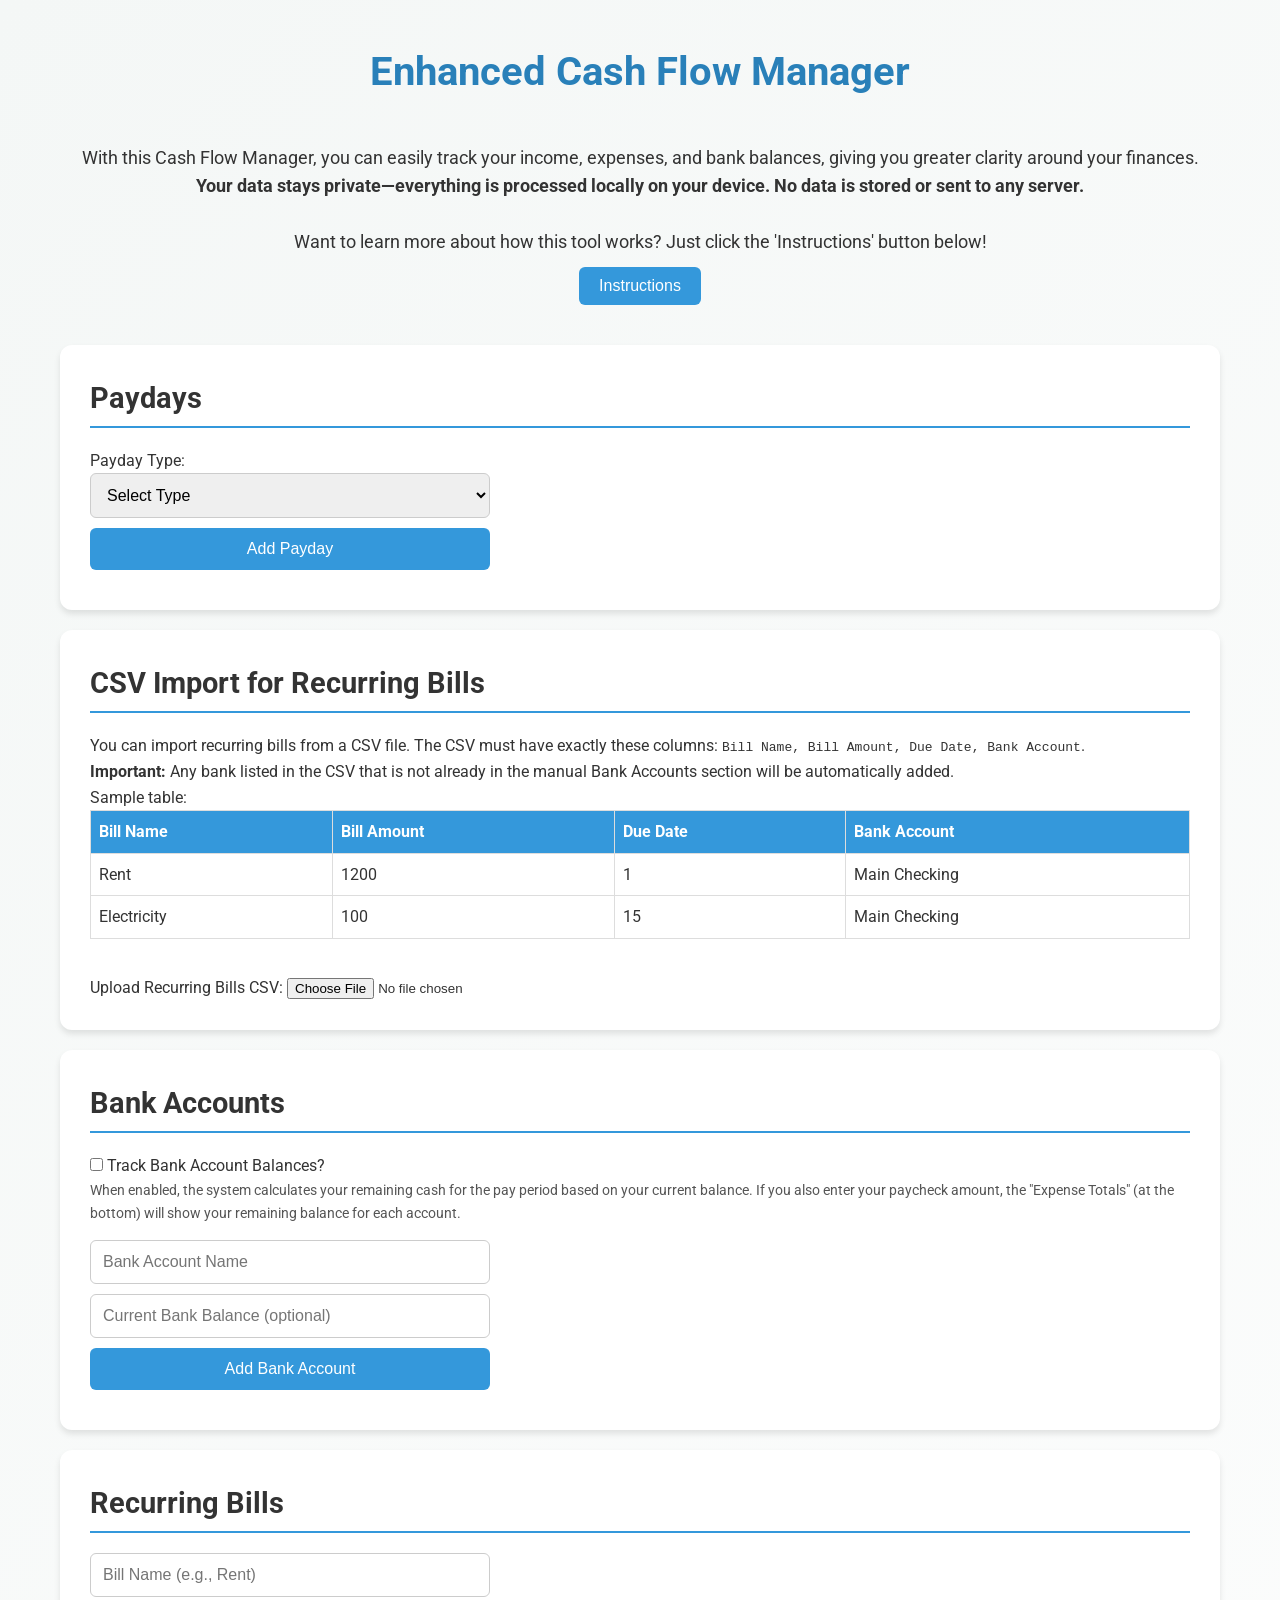
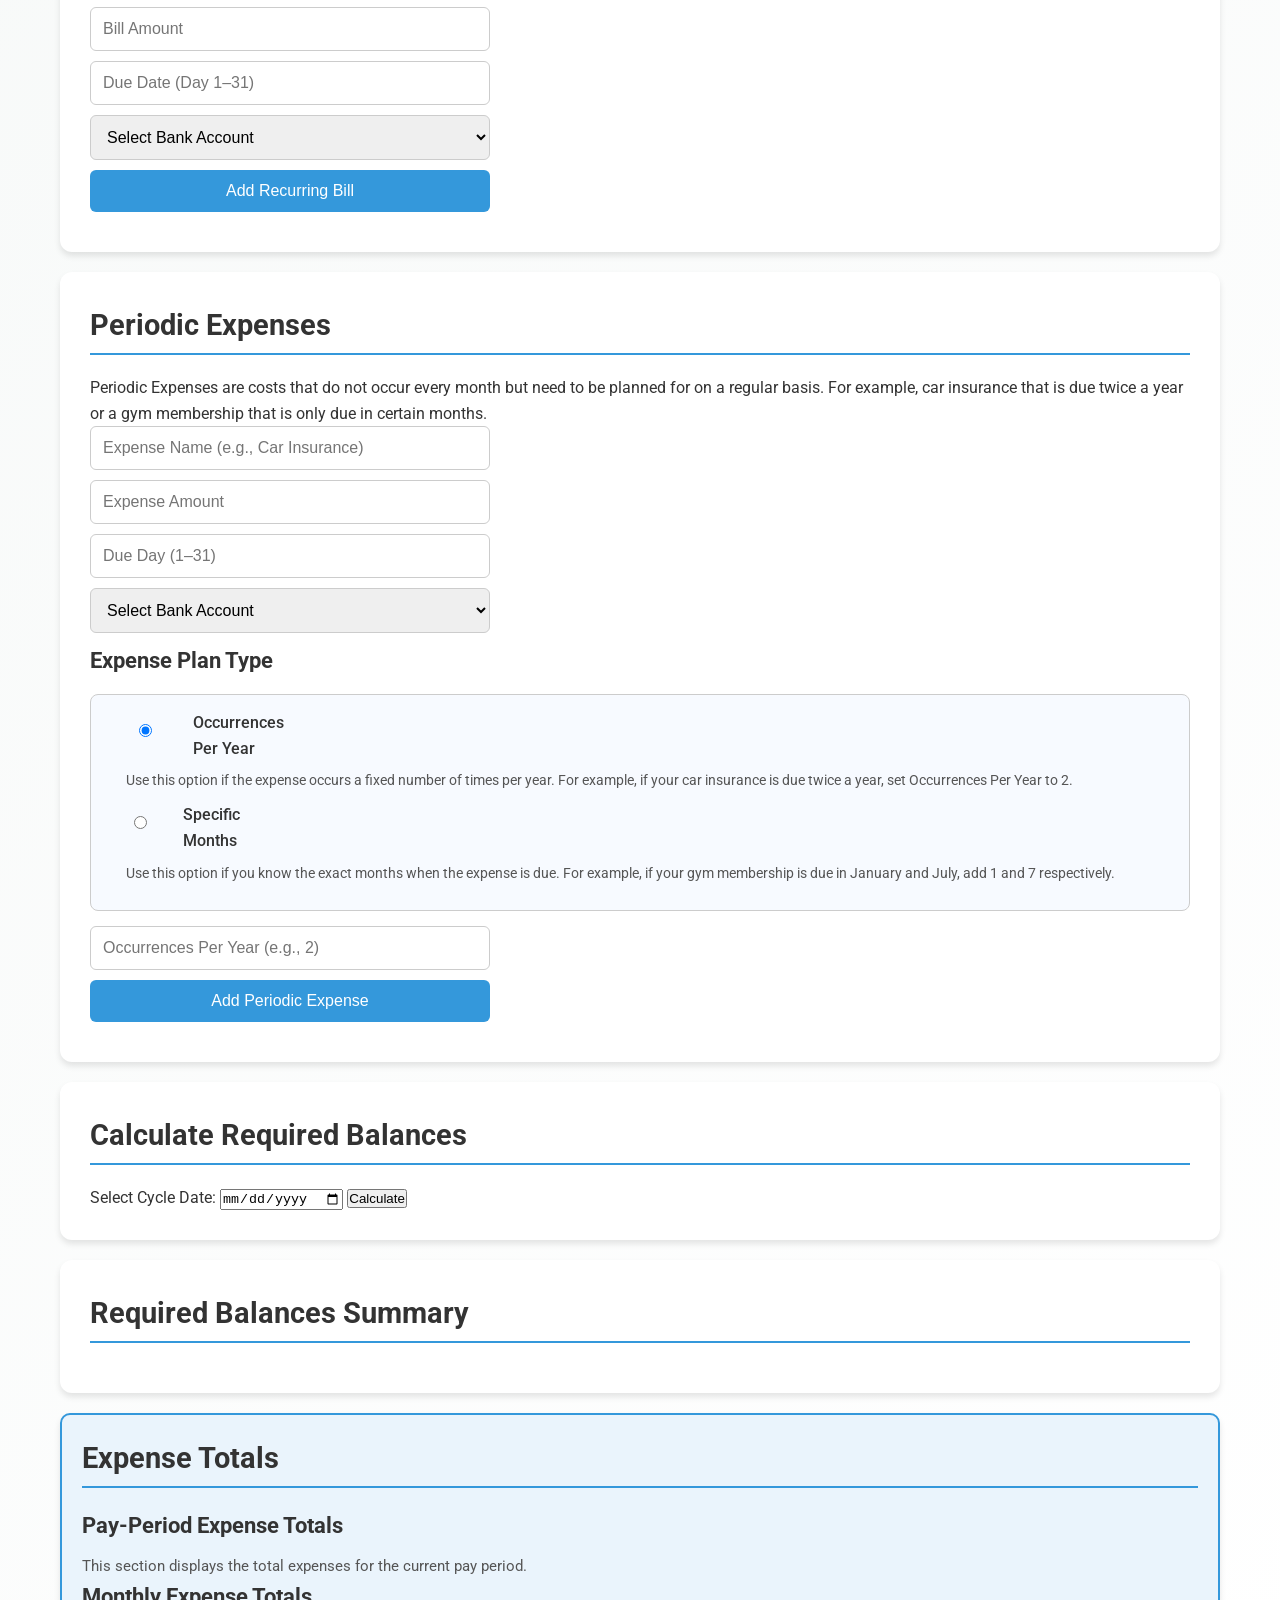
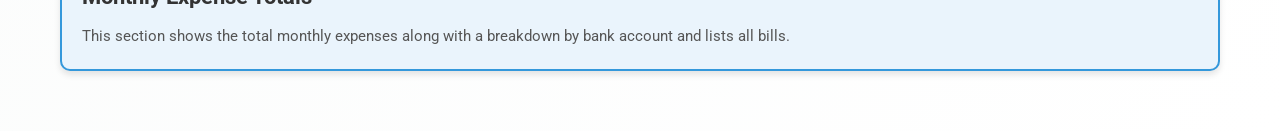
<file: index.html>
<!DOCTYPE html>
<html lang="en">
  <head>
    <meta charset="UTF-8" />
    <title>Enhanced Cash Flow Manager</title>
    <!-- Import Google Fonts for a clean look -->
    <link
      href="https://fonts.googleapis.com/css?family=Roboto:300,400,500,700&display=swap"
      rel="stylesheet"
    />
    <!-- Link to the external CSS file -->
    <link rel="stylesheet" href="style.css" />
  </head>
  <body>
    <!--
    The main container holds all sections of the Enhanced Cash Flow Manager.
  -->
    <div class="container">
      <h1>Enhanced Cash Flow Manager</h1>
      <!-- Intro Text -->
      <p id="intro-text">
        With this Cash Flow Manager, you can easily track your income, expenses,
        and bank balances, giving you greater clarity around your finances.<br />
        <strong
          >Your data stays private—everything is processed locally on your
          device. No data is stored or sent to any server.</strong
        ><br />
        <br />Want to learn more about how this tool works? Just click the
        'Instructions' button below!
      </p>
      <!-- Instructions Button -->
      <button id="instructionsBtn">Instructions</button>

      <!-- =====================================================
         Section: Paydays
         This section allows the user to add a payday.
         For a "Specific Day" type, an extra input field appears.
    ===================================================== -->
      <section id="paydays">
        <h2>Paydays</h2>
        <form id="paydayForm">
          <label for="paydayType">Payday Type:</label>
          <select id="paydayType" required>
            <option value="">Select Type</option>
            <option value="specific">Specific Day</option>
            <option value="1st15">1st and 15th</option>
            <option value="daily">Daily</option>
            <option value="weekly">Weekly</option>
            <option value="monthly">Monthly</option>
          </select>
          <!-- This input appears only when "Specific Day" is selected -->
          <div id="specificDayInput" class="hidden">
            <label for="specificDay">Day of Month (1–31):</label>
            <input
              type="number"
              id="specificDay"
              placeholder="e.g., 15"
              min="1"
              max="31"
            />
          </div>
          <button type="submit">Add Payday</button>
        </form>
        <!-- List of added paydays will appear here -->
        <ul id="paydayList"></ul>
      </section>

      <!-- =====================================================
         Section: CSV Import for Recurring Bills
         Users can import recurring bills via a CSV file.
         The CSV must include columns: Bill Name, Bill Amount, Due Date, Bank Account.
    ===================================================== -->
      <section id="csv-import">
        <h2>CSV Import for Recurring Bills</h2>
        <p>
          You can import recurring bills from a CSV file. The CSV must have
          exactly these columns:
          <code>Bill Name, Bill Amount, Due Date, Bank Account</code>.<br />
          <strong>Important:</strong> Any bank listed in the CSV that is not
          already in the manual Bank Accounts section will be automatically
          added.
        </p>
        <p>Sample table:</p>
        <table>
          <tr>
            <th>Bill Name</th>
            <th>Bill Amount</th>
            <th>Due Date</th>
            <th>Bank Account</th>
          </tr>
          <tr>
            <td>Rent</td>
            <td>1200</td>
            <td>1</td>
            <td>Main Checking</td>
          </tr>
          <tr>
            <td>Electricity</td>
            <td>100</td>
            <td>15</td>
            <td>Main Checking</td>
          </tr>
        </table>
        <br />
        <label for="recurringCSV">Upload Recurring Bills CSV:</label>
        <input type="file" id="recurringCSV" accept=".csv" />
      </section>

      <!-- =====================================================
         Section: Bank Accounts
         Allows adding and listing bank accounts.
         Contains a toggle to enable bank balance tracking.
         If enabled, additional fields for paycheck distribution appear.
    ===================================================== -->
      <section id="bank-accounts">
        <h2>Bank Accounts</h2>
        <div id="balanceTrackingToggleContainer">
          <label>
            <input type="checkbox" id="balanceTrackingToggle" />
            Track Bank Account Balances?
          </label>
          <p>
            When enabled, the system calculates your remaining cash for the pay
            period based on your current balance. If you also enter your
            paycheck amount, the "Expense Totals" (at the bottom) will show your
            remaining balance for each account.
          </p>
        </div>
        <form id="bankAccountForm">
          <input
            type="text"
            id="bankName"
            placeholder="Bank Account Name"
            required
          />
          <input
            type="number"
            id="bankBalance"
            placeholder="Current Bank Balance (optional)"
            step="0.01"
          />
          <button type="submit">Add Bank Account</button>
        </form>
        <!-- List of added bank accounts -->
        <ul id="bankAccountList"></ul>
        <!-- Dynamic section for balance tracking (appears only if enabled) -->
        <div id="balanceTrackingDynamic" class="hidden">
          <form id="paycheckForm">
            <!-- Section to enter the expected paycheck amount -->
            <div id="expectedPaycheckSection" class="paycheck-amount-section">
              <h2>Expected Paycheck Amount (After-Tax)</h2>
              <input
                type="number"
                id="expectedPaycheck"
                placeholder="e.g., 2000"
                step="0.01"
              />
            </div>
            <!-- Section to choose how to distribute the paycheck -->
            <div id="distribution-section">
              <h2>Paycheck Distribution Method</h2>
              <select id="distributionMethod">
                <option value="equal">Equal Split</option>
                <option value="custom">Custom Allocation</option>
                <option value="single">Single Account</option>
                <option value="proportional">Proportional to Expenses</option>
              </select>
              <!-- Fields for custom allocation; these are hidden until needed -->
              <div id="customAllocationFields" class="hidden"></div>
              <!-- Single account selector (if Single Account method is chosen) -->
              <div id="singleAccountSelectorContainer" class="hidden">
                <label for="singleAccountSelector"
                  >Select Account for Full Paycheck:</label
                >
                <select id="singleAccountSelector">
                  <!-- Options will be added dynamically -->
                </select>
              </div>
            </div>
          </form>
        </div>
      </section>

      <!-- =====================================================
         Section: Recurring Bills
         Form to add a recurring bill (regular monthly bill).
    ===================================================== -->
      <section id="recurring-bills">
        <h2>Recurring Bills</h2>
        <form id="billForm">
          <input
            type="text"
            id="billName"
            placeholder="Bill Name (e.g., Rent)"
            required
          />
          <input
            type="number"
            id="billAmount"
            placeholder="Bill Amount"
            required
            step="0.01"
          />
          <input
            type="number"
            id="billDueDate"
            placeholder="Due Date (Day 1–31)"
            required
            min="1"
            max="31"
          />
          <select id="billBankAccount" required>
            <option value="">Select Bank Account</option>
          </select>
          <button type="submit">Add Recurring Bill</button>
        </form>
        <!-- List of recurring bills -->
        <ul id="billList"></ul>
      </section>

      <!-- =====================================================
         Section: Periodic Expenses
         Form to add one-time or periodic expenses.
         Users choose between planning by "Occurrences Per Year" or "Specific Months".
    ===================================================== -->
      <section id="oneTime-expenses">
        <h2>Periodic Expenses</h2>
        <p>
          Periodic Expenses are costs that do not occur every month but need to
          be planned for on a regular basis. For example, car insurance that is
          due twice a year or a gym membership that is only due in certain
          months.
        </p>
        <form id="expenseForm">
          <input
            type="text"
            id="expenseName"
            placeholder="Expense Name (e.g., Car Insurance)"
            required
          />
          <input
            type="number"
            id="expenseAmount"
            placeholder="Expense Amount"
            required
            step="0.01"
          />
          <input
            type="number"
            id="expenseDueDate"
            placeholder="Due Day (1–31)"
            required
            min="1"
            max="31"
          />
          <select id="expenseBankAccount" required>
            <option value="">Select Bank Account</option>
          </select>
          <h3>Expense Plan Type</h3>
          <div class="expense-plan-type">
            <div>
              <label>
                <input
                  type="radio"
                  name="expensePlanType"
                  value="occurrence"
                  checked
                />
                Occurrences Per Year
              </label>
              <p>
                Use this option if the expense occurs a fixed number of times
                per year. For example, if your car insurance is due twice a
                year, set Occurrences Per Year to 2.
              </p>
            </div>
            <div>
              <label>
                <input type="radio" name="expensePlanType" value="specific" />
                Specific Months
              </label>
              <p>
                Use this option if you know the exact months when the expense is
                due. For example, if your gym membership is due in January and
                July, add 1 and 7 respectively.
              </p>
            </div>
          </div>
          <!-- Input field for "Occurrences Per Year" method -->
          <div id="occurrenceSection">
            <input
              type="number"
              id="expenseOccurrences"
              placeholder="Occurrences Per Year (e.g., 2)"
              min="0"
            />
          </div>
          <!-- Section for choosing specific months (hidden by default) -->
          <div id="specificMonthsSection" class="hidden">
            <label for="expenseMonthSelect">Select Month:</label>
            <select id="expenseMonthSelect">
              <option value="1">January</option>
              <option value="2">February</option>
              <option value="3">March</option>
              <option value="4">April</option>
              <option value="5">May</option>
              <option value="6">June</option>
              <option value="7">July</option>
              <option value="8">August</option>
              <option value="9">September</option>
              <option value="10">October</option>
              <option value="11">November</option>
              <option value="12">December</option>
            </select>
            <button type="button" id="addExpenseMonthBtn">Add Month</button>
            <!-- List to display the months that have been added -->
            <ul id="expenseMonthsList"></ul>
          </div>
          <button type="submit">Add Periodic Expense</button>
        </form>
        <!-- List of added periodic expenses -->
        <ul id="expenseList"></ul>
      </section>

      <!-- =====================================================
         Section: Calculate Required Balances
         The user selects a cycle date and clicks "Calculate" to compute required balances.
    ===================================================== -->
      <section id="calculation">
        <h2>Calculate Required Balances</h2>
        <label for="cycleDate">Select Cycle Date:</label>
        <input type="date" id="cycleDate" required />
        <button id="calculateButton">Calculate</button>
      </section>

      <!-- =====================================================
         Section: Required Balances Summary
         Displays the calculated summary including deposits, expenses, surplus/deficit, and daily spending budgets.
    ===================================================== -->
      <section id="output">
        <h2>Required Balances Summary</h2>
        <div id="results"></div>
      </section>

      <!-- =====================================================
         Section: Expense Totals
         Shows combined expense totals for the pay period and monthly totals with breakdowns by bank account.
    ===================================================== -->
      <section id="expense-totals">
        <h2>Expense Totals</h2>
        <div id="payPeriodTotals">
          <h3>Pay-Period Expense Totals</h3>
          <p id="payPeriodRange">
            This section displays the total expenses for the current pay period.
          </p>
          <div id="payPeriodCombined"></div>
        </div>
        <div id="monthlyTotals">
          <h3>Monthly Expense Totals</h3>
          <p>
            This section shows the total monthly expenses along with a breakdown
            by bank account and lists all bills.
          </p>
          <div id="monthlyCombined"></div>
          <div id="monthlyByBank"></div>
        </div>
      </section>
    </div>

    <!-- Instructions Dialog -->
    <dialog id="instructionsDialog">
      <div id="instructionsContent">
        <p>
          This guide will walk you through the key features and show you how to
          make the most of your tracker.
        </p>
        <hr />
        <h2>Getting Started</h2>
        <h3>1. Add Your Paydays</h3>
        <p>Your cash flow starts with knowing when you get paid.</p>
        <p>Click the <strong>Paydays</strong> section.</p>
        <p>
          Select your <strong>pay schedule</strong> (e.g., weekly, bi-monthly,
          or a specific date).
        </p>
        <p>
          If you pick <strong>Specific Day</strong>, enter the exact day of the
          month.
        </p>
        <p>Click <strong>Add Payday</strong> to save.</p>
        <p>
          <strong>Why it matters:</strong> This helps predict when money comes
          in, so you can plan expenses accordingly.
        </p>
        <hr />
        <h3>2. Enter Your Bank Accounts</h3>
        <p>Keep track of where your money is stored!</p>
        <p>Go to the <strong>Bank Accounts</strong> section.</p>
        <p>
          Enter the <strong>name</strong> of your account (e.g., "Main
          Checking").
        </p>
        <p>
          (Optional) Add your current <strong>balance</strong> if you want to
          track it.
        </p>
        <p>Click <strong>Add Bank Account</strong> to save.</p>
        <p>
          <strong>Why it matters:</strong> Knowing your balances ensures you
          never overdraw your accounts.
        </p>
        <hr />
        <h3>3. Import or Add Recurring Bills</h3>
        <p>
          Predictable expenses like rent, utilities, and subscriptions? Add them
          here!
        </p>
        <p>
          Use the <strong>CSV Import</strong> feature to upload a list of
          recurring bills OR
        </p>
        <p>Manually enter each bill:</p>
        <p>Name (e.g., "Rent")</p>
        <p>Amount (e.g., "$1200")</p>
        <p>Due date (Day of the month)</p>
        <p>The <strong>bank account</strong> that pays the bill.</p>
        <p>Click <strong>Add Recurring Bill</strong> to save.</p>
        <p>
          <strong>Why it matters:</strong> This helps you plan ahead and avoid
          missing payments.
        </p>
        <hr />
        <h3>4. Track Periodic Expenses</h3>
        <p>
          Some expenses don’t happen every month, but they still need to be
          planned for!
        </p>
        <p>
          Enter periodic expenses like
          <strong>car insurance, holiday shopping, or annual fees.</strong>
        </p>
        <p>Choose between:</p>
        <p>
          <strong>Occurrences per year</strong> (e.g., car insurance paid twice
          a year) OR
        </p>
        <p>
          <strong>Specific months</strong> (e.g., vacation savings every June &
          December).
        </p>
        <p>Click <strong>Add Periodic Expense</strong> to save.</p>
        <p>
          <strong>Why it matters:</strong> Planning ahead prevents surprise
          expenses from wrecking your budget.
        </p>
        <hr />
        <h3>5. Choose Your Paycheck Distribution Plan</h3>
        <p>Decide how your paycheck gets split across your accounts!</p>
        <p>Choose a <strong>distribution method:</strong></p>
        <p>
          <strong>Equal Split</strong> (divides paycheck evenly across
          accounts).
        </p>
        <p>
          <strong>Custom Allocation</strong> (set specific amounts for each
          account).
        </p>
        <p><strong>Single Account</strong> (entire paycheck to one account).</p>
        <p>
          <strong>Proportional to Expenses</strong> (allocates based on bill
          amounts).
        </p>
        <p>
          If using <strong>Custom Allocation</strong>, enter amounts and
          <strong>Lock Custom Distribution</strong>.
        </p>
        <p>
          <strong>Why it matters:</strong> This ensures your money is set aside
          correctly as soon as you get paid.
        </p>
        <hr />
        <h3>6. Calculate Required Balances</h3>
        <p>
          Find out how much you need in each account to cover upcoming expenses!
        </p>
        <p>
          Select a <strong>cycle date</strong> (any day of the month to analyze
          from).
        </p>
        <p>Click <strong>Calculate</strong>.</p>
        <p>View:</p>
        <p>
          <strong>Upcoming bills & expenses</strong> for the selected period.
        </p>
        <p><strong>Total required balance</strong> for each bank account.</p>
        <p><strong>Surplus/Deficit</strong> (extra money left or shortage).</p>
        <p>
          <strong>Daily spend budget</strong> (how much you can safely spend per
          day).
        </p>
        <p>
          <strong>Why it matters:</strong> This helps you see if you have enough
          money and adjust before it’s too late.
        </p>
        <hr />
        <h3>7. Review Monthly & Pay-Period Expense Totals</h3>
        <p>Get a full breakdown of your expenses!</p>
        <p>
          <strong>Pay-Period Totals:</strong> Shows what’s due before your next
          paycheck.
        </p>
        <p>
          <strong>Monthly Totals:</strong> Gives an overview of all expenses in
          a month.
        </p>
        <p>
          <strong>Bank Account Breakdown:</strong> See which accounts are
          funding each expense.
        </p>
        <p>
          <strong>Why it matters:</strong> Tracking these numbers helps you
          fine-tune your budget over time.
        </p>
        <hr />
        <h2>Final Thoughts</h2>
        <p>
          The Enhanced Cash Flow Manager gives you complete visibility into your
          finances. By keeping your paydays, bills, and account balances
          updated, you’ll always know where your money is going and how to stay
          on track.
        </p>
        <p>
          Start using your tracker today and take control of your cash flow!
        </p>
        <p><strong>Happy budgeting! 🎉</strong></p>
      </div>
      <button id="closeInstructionsBtn">Close</button>
    </dialog>

    <!-- Link to the external JavaScript file -->
    <script src="script.js"></script>
  </body>
</html>
</file>
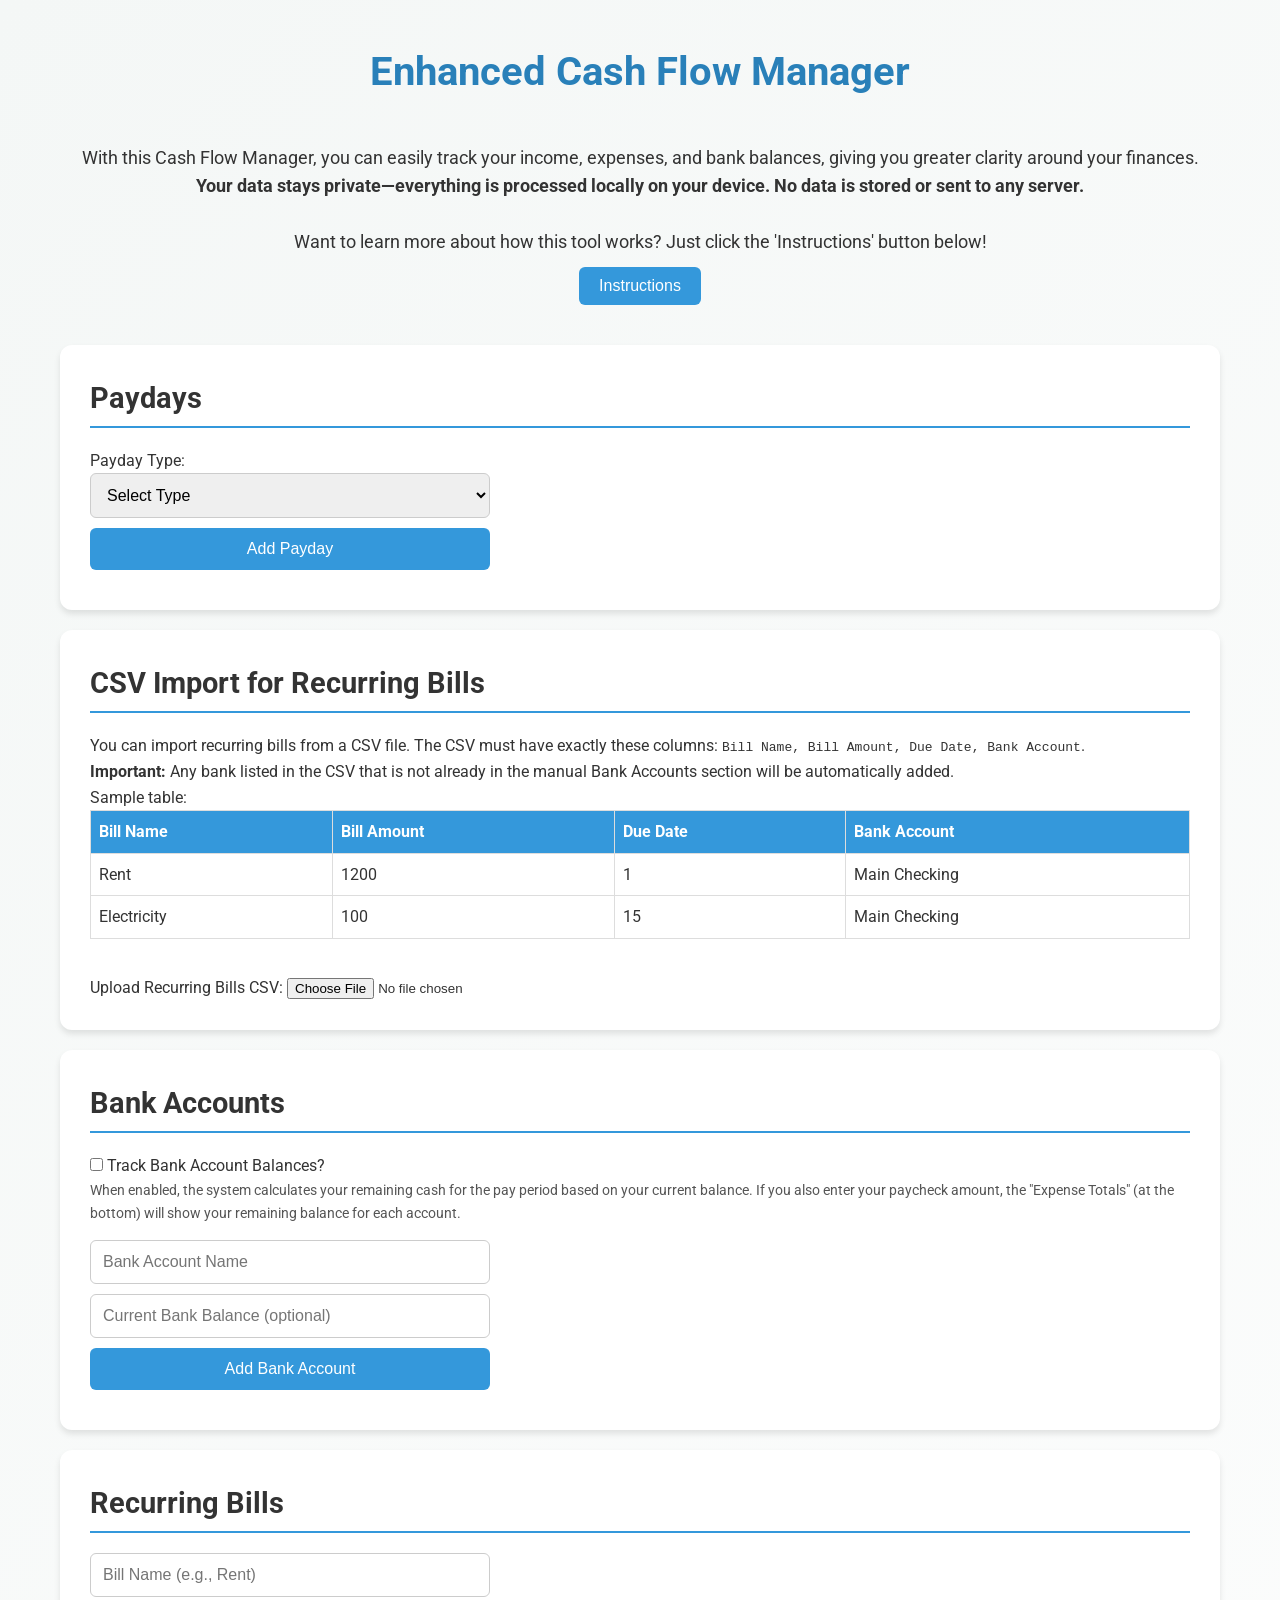
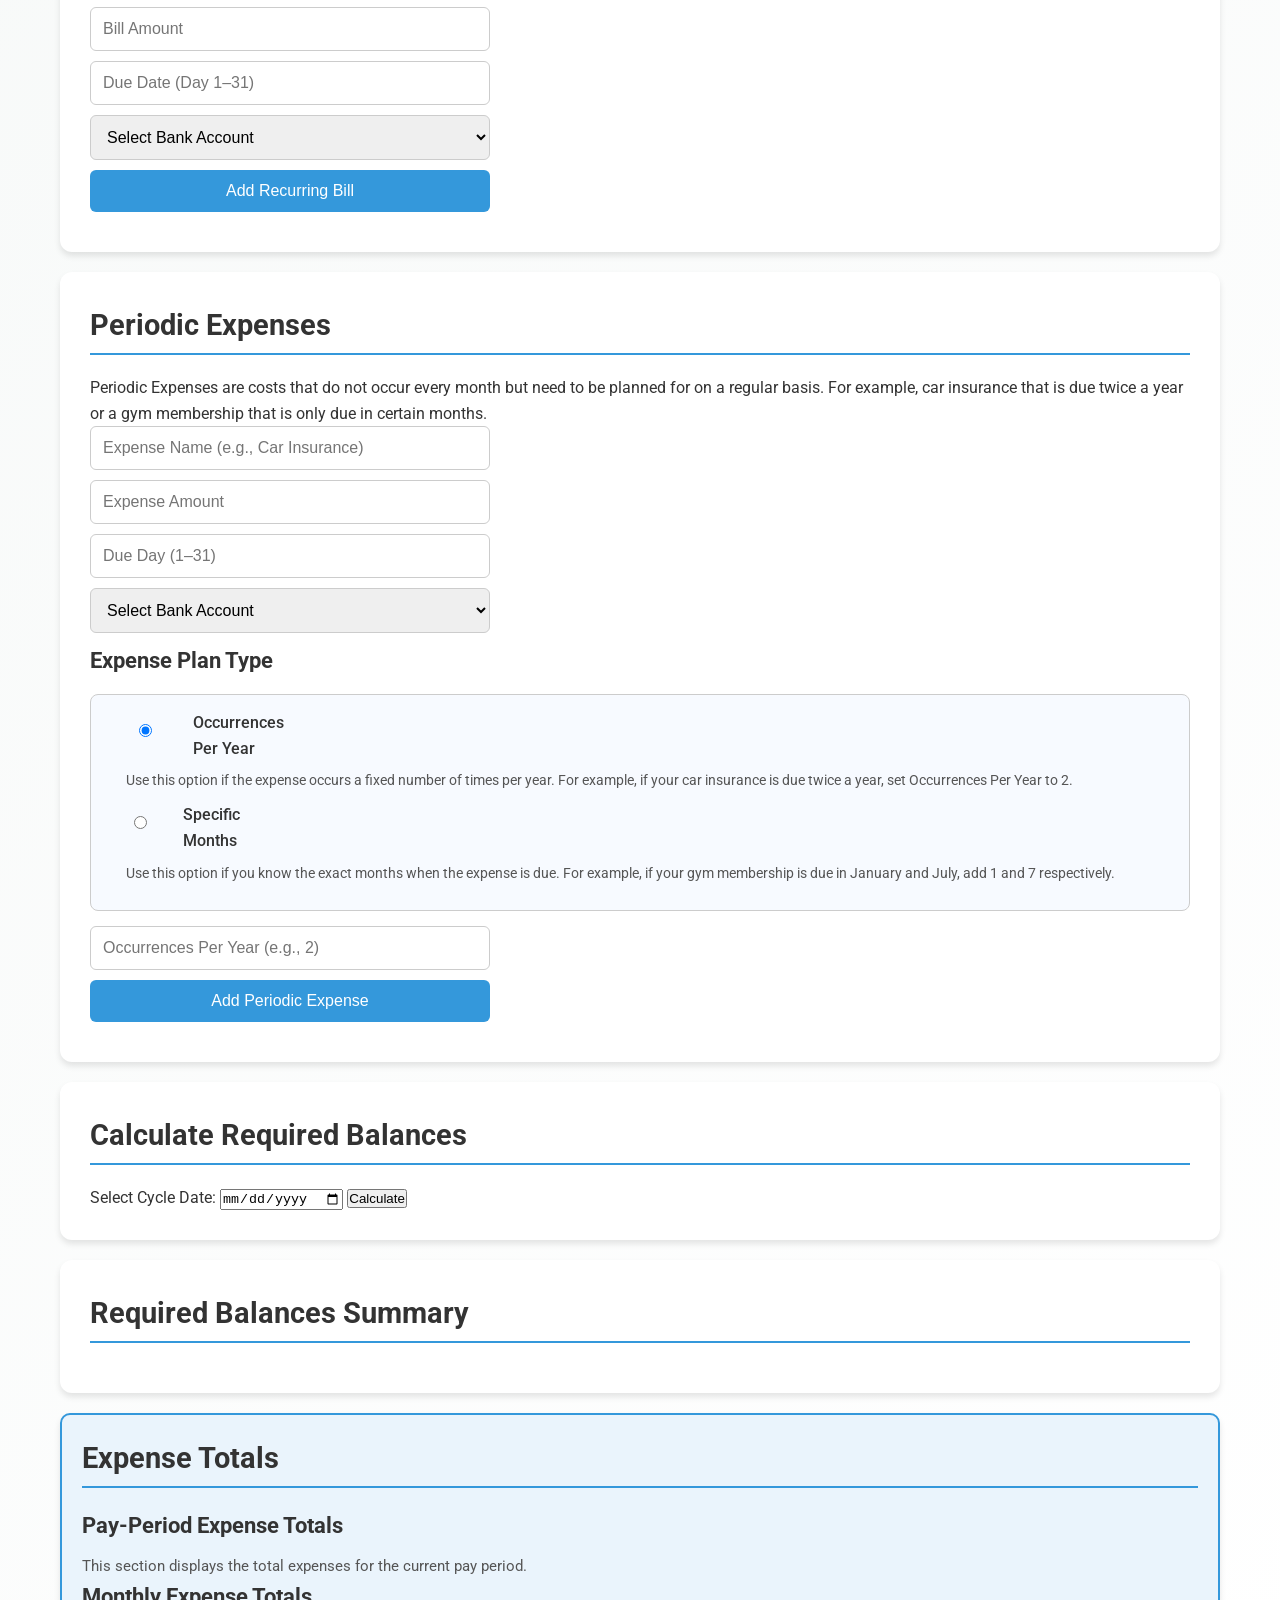
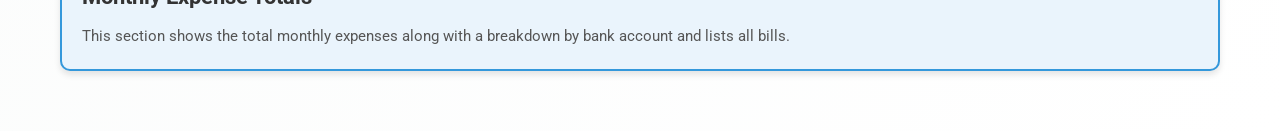
<file: oldindexdontuse.html>
<!DOCTYPE html>
<html lang="en">
<head>
  <!--
    The HEAD section contains metadata, title, external resources (like fonts), and all the CSS styles.
    The CSS styles below use CSS variables for colors and are heavily commented to explain each section.
  -->
  <meta charset="UTF-8">
  <title>Enhanced Cash Flow Manager</title>
  <!-- Import Google Fonts for a clean look -->
  <link href="https://fonts.googleapis.com/css?family=Roboto:300,400,500,700&display=swap" rel="stylesheet">

  <style>
    /*-------------------------------------------------------------
      CSS Variables (Custom Properties)
      These variables store colors and common values so that they can be reused throughout the CSS.
    -------------------------------------------------------------*/
    :root {
      /* Primary colors for main buttons and headings */
      --primary-color: #3498db;
      --primary-dark: #2980b9;
      /* Accent colors for alternative actions (e.g., editing) */
      --accent-color: #27ae60;
      --accent-dark: #1e8449;
      /* Error colors used for delete buttons and warnings */
      --error-color: #e74c3c;
      --error-dark: #c0392b;
      /* General text and background colors */
      --text-color: #333;
      --background-color: #f4f7f6;
      /* Colors for cards and shadows used in sections */
      --card-bg: #ffffff;
      --card-shadow: rgba(0, 0, 0, 0.1);
    }

    /*-------------------------------------------------------------
      Resetting default margins and paddings for all elements.
    -------------------------------------------------------------*/
    * {
      box-sizing: border-box;
      margin: 0;
      padding: 0;
    }

    /*-------------------------------------------------------------
      Body Styles:
      Sets the font, background gradient, text color, and padding.
    -------------------------------------------------------------*/
    body {
      font-family: 'Roboto', sans-serif;
      background: linear-gradient(135deg, var(--background-color) 0%, #ffffff 100%);
      color: var(--text-color);
      line-height: 1.6;
      padding: 20px;
    }

    /*-------------------------------------------------------------
      Container:
      Centers the content and sets a maximum width.
    -------------------------------------------------------------*/
    .container {
      max-width: 1200px;
      margin: 0 auto;
      padding: 20px;
    }

    /*-------------------------------------------------------------
      Heading Styles: h1, h2, and h3.
      h1 is the main title; h2 is used for section titles; h3 is used for subsections.
    -------------------------------------------------------------*/
    h1 {
      font-size: 2.5em;
      text-align: center;
      margin-bottom: 40px;
      color: var(--primary-dark);
    }
    h2 {
      font-size: 1.8em;
      margin-bottom: 20px;
      padding-bottom: 5px;
      border-bottom: 2px solid var(--primary-color);
    }
    h3 {
      font-size: 1.4em;
      margin-bottom: 15px;
    }

    /*-------------------------------------------------------------
      Intro Text and Instructions Button
    -------------------------------------------------------------*/
    #intro-text {
      font-size: 1.1em;
      text-align: center;
      margin-bottom: 10px;
    }
    #instructionsBtn {
      display: block;
      margin: 0 auto 40px auto;
      padding: 10px 20px;
      font-size: 1em;
      background-color: var(--primary-color);
      color: #fff;
      border: none;
      border-radius: 6px;
      cursor: pointer;
      transition: background 0.3s ease;
    }
    #instructionsBtn:hover {
      background-color: var(--primary-dark);
    }

    /*-------------------------------------------------------------
      Dialog Styles for Instructions Modal
    -------------------------------------------------------------*/
    dialog {
      width: 80%;
      max-width: 800px;
      border: none;
      border-radius: 12px;
      box-shadow: 0 4px 6px var(--card-shadow);
      padding: 20px;
    }
    dialog::backdrop {
      background: rgba(0,0,0,0.5);
    }
    #instructionsDialog button {
      margin-top: 20px;
      padding: 10px 20px;
      background-color: var(--primary-color);
      color: #fff;
      border: none;
      border-radius: 6px;
      cursor: pointer;
      transition: background 0.3s ease;
    }
    #instructionsDialog button:hover {
      background-color: var(--primary-dark);
    }
    
    /*-------------------------------------------------------------
      Section Boxes:
      Each section (like Paydays, Bank Accounts, etc.) appears as a card with padding, rounded corners, and a shadow.
    -------------------------------------------------------------*/
    section {
      background: var(--card-bg);
      border-radius: 12px;
      padding: 30px;
      margin-bottom: 20px;
      box-shadow: 0 4px 6px var(--card-shadow);
    }

    /*-------------------------------------------------------------
      Form Elements:
      Input, select, and button elements inside forms.
      They are styled for consistency and include focus effects.
    -------------------------------------------------------------*/
    form input, form select, form button {
      display: block;
      width: 100%;
      max-width: 400px;
      font-size: 1em;
      padding: 12px;
      margin-bottom: 10px;
      border: 1px solid #ccc;
      border-radius: 6px;
      transition: all 0.2s ease;
    }
    form input:focus, form select:focus {
      border-color: var(--primary-color);
      outline: none;
      box-shadow: 0 0 4px rgba(52,152,219,0.5);
    }
    form button {
      background-color: var(--primary-color);
      color: #fff;
      border: none;
      border-radius: 6px;
      padding: 12px 20px;
      cursor: pointer;
      font-weight: 500;
      transition: background 0.3s ease;
    }
    form button:hover {
      background-color: var(--primary-dark);
    }

    /*-------------------------------------------------------------
      List Styling:
      Removes default list style and adds a background and spacing to list items.
    -------------------------------------------------------------*/
    ul {
      list-style: none;
      padding: 0;
    }
    li {
      background: #f9f9f9;
      margin-bottom: 8px;
      padding: 12px;
      border-radius: 6px;
      display: flex;
      align-items: center;
      justify-content: space-between;
    }
    .item-text {
      flex: 1;
      margin-right: 10px;
    }

    /*-------------------------------------------------------------
      Button Styles for delete and edit actions.
      These include color changes on hover.
    -------------------------------------------------------------*/
    .delete-btn {
      background-color: var(--error-color);
      border: none;
      color: #fff;
      padding: 8px 12px;
      border-radius: 6px;
      cursor: pointer;
      transition: background 0.3s ease;
    }
    .delete-btn:hover {
      background-color: var(--error-dark);
    }
    .edit-btn {
      background-color: var(--accent-color);
      border: none;
      color: #fff;
      padding: 8px 12px;
      border-radius: 6px;
      cursor: pointer;
      margin-right: 5px;
      transition: background 0.3s ease;
    }
    .edit-btn:hover {
      background-color: var(--accent-dark);
    }

    /*-------------------------------------------------------------
      Table Styles:
      Used for displaying the sample CSV import table.
    -------------------------------------------------------------*/
    table {
      width: 100%;
      border-collapse: collapse;
      margin-bottom: 10px;
    }
    th, td {
      border: 1px solid #ddd;
      padding: 8px;
      text-align: left;
    }
    th {
      background-color: var(--primary-color);
      color: #fff;
    }

    /*-------------------------------------------------------------
      Expense Totals Section:
      Styles the section that shows expense totals, including borders and background color.
    -------------------------------------------------------------*/
    #expense-totals {
      border: 2px solid var(--primary-color);
      padding: 20px;
      border-radius: 10px;
      background: #eaf4fc;
    }
    #expense-totals h2 {
      margin-top: 0;
    }
    #expense-totals h3 {
      margin-bottom: 10px;
    }
    #expense-totals p {
      font-size: 0.95em;
      color: #555;
    }
    .totals-list {
      margin: 10px 0;
      padding-left: 20px;
    }

    /*-------------------------------------------------------------
      Balance Tracking Toggle:
      Styles the container for the bank account balance tracking option.
    -------------------------------------------------------------*/
    #balanceTrackingToggleContainer {
      margin-bottom: 15px;
    }
    #balanceTrackingToggleContainer p {
      font-size: 0.9em;
      color: #555;
    }

    /*-------------------------------------------------------------
      Expected Paycheck Amount Section:
      A bordered and padded section for entering the expected paycheck.
    -------------------------------------------------------------*/
    .paycheck-amount-section {
      border: 2px solid var(--primary-color);
      background-color: #f7faff;
      padding: 20px;
      border-radius: 8px;
      margin-bottom: 20px;
    }
    .paycheck-amount-section h2 {
      margin-bottom: 15px;
    }

    /*-------------------------------------------------------------
      Expense Plan Type Section:
      Provides options for how to plan for periodic expenses.
    -------------------------------------------------------------*/
    .expense-plan-type {
      border: 1px solid #ccc;
      background-color: #f7faff;
      padding: 15px;
      border-radius: 8px;
      margin-bottom: 15px;
    }
    .expense-plan-type > div {
      margin-bottom: 10px;
    }
    .expense-plan-type label {
      font-weight: 500;
      cursor: pointer;
    }
    .expense-plan-type p {
      margin-left: 20px;
      font-size: 0.9em;
      color: #555;
    }

    /*-------------------------------------------------------------
      Distribution Section (for paycheck allocation)
      Contains inputs and dropdowns for different allocation methods.
    -------------------------------------------------------------*/
    #distribution-section {
      margin-top: 20px;
      padding: 20px;
      border: 2px dashed var(--primary-color);
      background-color: #f7faff;
      border-radius: 8px;
    }
    #distribution-section select,
    #distribution-section input,
    #distribution-section button {
      padding: 10px;
      margin: 5px 0;
      font-size: 1em;
      max-width: 400px;
    }

    /*-------------------------------------------------------------
      Additional Styles for Bank Accounts Section
    -------------------------------------------------------------*/
    #bank-accounts {
      position: relative;
    }
    #balanceTrackingDynamic .dynamic-input {
      margin-bottom: 15px;
    }
    #customAllocationFields div {
      margin-bottom: 10px;
    }
    #customAllocationCounter {
      font-weight: 500;
      margin-top: 10px;
    }
    #lockedDistributionContainer {
      margin-top: 10px;
    }
    .locked-item {
      display: flex;
      justify-content: space-between;
      align-items: center;
      background: #f1f1f1;
      padding: 8px;
      border-radius: 6px;
      margin-bottom: 5px;
    }
    .locked-delete-btn {
      background-color: var(--error-color);
      border: none;
      color: #fff;
      padding: 4px 8px;
      border-radius: 4px;
      cursor: pointer;
      transition: background 0.3s ease;
    }
    .locked-delete-btn:hover {
      background-color: var(--error-dark);
    }
    .hidden {
      display: none;
    }

    /*-------------------------------------------------------------
      Fix for Radio Button Alignment in Expense Plan Type Section
    -------------------------------------------------------------*/
    .expense-plan-type label {
      display: inline-flex;
      align-items: center;
      margin-bottom: 0.5em;
    }
    .expense-plan-type input[type="radio"] {
      margin-right: 8px;
      vertical-align: middle;
    }
  </style>
</head>
<body>
  <!--
    The main container holds all sections of the Enhanced Cash Flow Manager.
  -->
  <div class="container">
    <h1>Enhanced Cash Flow Manager</h1>
    <!-- Intro Text -->
    <p id="intro-text">
    With this Cash Flow Manager, you can easily track your income, expenses, and bank balances, giving you greater clarity around your finances.<br>
    <strong>Your data stays private—everything is processed locally on your device. No data is stored or sent to any server.</strong><br>
    <br>Want to learn more about how this tool works? Just click the 'Instructions' button below!
</p>
    <!-- Instructions Button -->
    <button id="instructionsBtn">Instructions</button>

    <!-- =====================================================
         Section: Paydays
         This section allows the user to add a payday.
         For a "Specific Day" type, an extra input field appears.
    ===================================================== -->
    <section id="paydays">
      <h2>Paydays</h2>
      <form id="paydayForm">
        <label for="paydayType">Payday Type:</label>
        <select id="paydayType" required>
          <option value="">Select Type</option>
          <option value="specific">Specific Day</option>
          <option value="1st15">1st and 15th</option>
          <option value="daily">Daily</option>
          <option value="weekly">Weekly</option>
          <option value="monthly">Monthly</option>
        </select>
        <!-- This input appears only when "Specific Day" is selected -->
        <div id="specificDayInput" class="hidden">
          <label for="specificDay">Day of Month (1–31):</label>
          <input type="number" id="specificDay" placeholder="e.g., 15" min="1" max="31">
        </div>
        <button type="submit">Add Payday</button>
      </form>
      <!-- List of added paydays will appear here -->
      <ul id="paydayList"></ul>
    </section>

    <!-- =====================================================
         Section: CSV Import for Recurring Bills
         Users can import recurring bills via a CSV file.
         The CSV must include columns: Bill Name, Bill Amount, Due Date, Bank Account.
    ===================================================== -->
    <section id="csv-import">
      <h2>CSV Import for Recurring Bills</h2>
      <p>
        You can import recurring bills from a CSV file. The CSV must have exactly these columns:
        <code>Bill Name, Bill Amount, Due Date, Bank Account</code>.<br>
        <strong>Important:</strong> Any bank listed in the CSV that is not already in the manual Bank Accounts section will be automatically added.
      </p>
      <p>Sample table:</p>
      <table>
        <tr>
          <th>Bill Name</th>
          <th>Bill Amount</th>
          <th>Due Date</th>
          <th>Bank Account</th>
        </tr>
        <tr>
          <td>Rent</td>
          <td>1200</td>
          <td>1</td>
          <td>Main Checking</td>
        </tr>
        <tr>
          <td>Electricity</td>
          <td>100</td>
          <td>15</td>
          <td>Main Checking</td>
        </tr>
      </table>
      <br>
      <label for="recurringCSV">Upload Recurring Bills CSV:</label>
      <input type="file" id="recurringCSV" accept=".csv">
    </section>

    <!-- =====================================================
         Section: Bank Accounts
         Allows adding and listing bank accounts.
         Contains a toggle to enable bank balance tracking.
         If enabled, additional fields for paycheck distribution appear.
    ===================================================== -->
    <section id="bank-accounts">
      <h2>Bank Accounts</h2>
      <div id="balanceTrackingToggleContainer">
        <label>
          <input type="checkbox" id="balanceTrackingToggle">
          Track Bank Account Balances?
        </label>
        <p>When enabled, the system calculates your remaining cash for the pay period based on your current balance. If you also enter your paycheck amount, the "Expense Totals" (at the bottom) will show your remaining balance for each account.</p>      
      </div>
      <form id="bankAccountForm">
        <input type="text" id="bankName" placeholder="Bank Account Name" required>
        <input type="number" id="bankBalance" placeholder="Current Bank Balance (optional)" step="0.01">
        <button type="submit">Add Bank Account</button>
      </form>
      <!-- List of added bank accounts -->
      <ul id="bankAccountList"></ul>
      <!-- Dynamic section for balance tracking (appears only if enabled) -->
      <div id="balanceTrackingDynamic" class="hidden">
        <form id="paycheckForm"> 
          <!-- Section to enter the expected paycheck amount -->
          <div id="expectedPaycheckSection" class="paycheck-amount-section">
            <h2>Expected Paycheck Amount (After-Tax)</h2>
            <input type="number" id="expectedPaycheck" placeholder="e.g., 2000" step="0.01">
          </div>
          <!-- Section to choose how to distribute the paycheck -->
          <div id="distribution-section">
            <h2>Paycheck Distribution Method</h2>
            <select id="distributionMethod">
              <option value="equal">Equal Split</option>
              <option value="custom">Custom Allocation</option>
              <option value="single">Single Account</option>
              <option value="proportional">Proportional to Expenses</option>
            </select>
            <!-- Fields for custom allocation; these are hidden until needed -->
            <div id="customAllocationFields" class="hidden"></div>
            <!-- Single account selector (if Single Account method is chosen) -->
            <div id="singleAccountSelectorContainer" class="hidden">
              <label for="singleAccountSelector">Select Account for Full Paycheck:</label>
              <select id="singleAccountSelector">
                <!-- Options will be added dynamically -->
              </select>
            </div>
          </div>
        </form>
      </div>
    </section>

    <!-- =====================================================
         Section: Recurring Bills
         Form to add a recurring bill (regular monthly bill).
    ===================================================== -->
    <section id="recurring-bills">
      <h2>Recurring Bills</h2>
      <form id="billForm">
        <input type="text" id="billName" placeholder="Bill Name (e.g., Rent)" required>
        <input type="number" id="billAmount" placeholder="Bill Amount" required step="0.01">
        <input type="number" id="billDueDate" placeholder="Due Date (Day 1–31)" required min="1" max="31">
        <select id="billBankAccount" required>
          <option value="">Select Bank Account</option>
        </select>
        <button type="submit">Add Recurring Bill</button>
      </form>
      <!-- List of recurring bills -->
      <ul id="billList"></ul>
    </section>

    <!-- =====================================================
         Section: Periodic Expenses
         Form to add one-time or periodic expenses.
         Users choose between planning by "Occurrences Per Year" or "Specific Months".
    ===================================================== -->
    <section id="oneTime-expenses">
      <h2>Periodic Expenses</h2>
      <p>
        Periodic Expenses are costs that do not occur every month but need to be planned for on a regular basis.
        For example, car insurance that is due twice a year or a gym membership that is only due in certain months.
      </p>
      <form id="expenseForm">
        <input type="text" id="expenseName" placeholder="Expense Name (e.g., Car Insurance)" required>
        <input type="number" id="expenseAmount" placeholder="Expense Amount" required step="0.01">
        <input type="number" id="expenseDueDate" placeholder="Due Day (1–31)" required min="1" max="31">
        <select id="expenseBankAccount" required>
          <option value="">Select Bank Account</option>
        </select>
        <h3>Expense Plan Type</h3>
        <div class="expense-plan-type">
          <div>
            <label>
              <input type="radio" name="expensePlanType" value="occurrence" checked>
              Occurrences Per Year
            </label>
            <p>
              Use this option if the expense occurs a fixed number of times per year.
              For example, if your car insurance is due twice a year, set Occurrences Per Year to 2.
            </p>
          </div>
          <div>
            <label>
              <input type="radio" name="expensePlanType" value="specific">
              Specific Months
            </label>
            <p>
              Use this option if you know the exact months when the expense is due.
              For example, if your gym membership is due in January and July, add 1 and 7 respectively.
            </p>
          </div>
        </div>
        <!-- Input field for "Occurrences Per Year" method -->
        <div id="occurrenceSection">
          <input type="number" id="expenseOccurrences" placeholder="Occurrences Per Year (e.g., 2)" min="0">
        </div>
        <!-- Section for choosing specific months (hidden by default) -->
        <div id="specificMonthsSection" class="hidden">
          <label for="expenseMonthSelect">Select Month:</label>
          <select id="expenseMonthSelect">
            <option value="1">January</option>
            <option value="2">February</option>
            <option value="3">March</option>
            <option value="4">April</option>
            <option value="5">May</option>
            <option value="6">June</option>
            <option value="7">July</option>
            <option value="8">August</option>
            <option value="9">September</option>
            <option value="10">October</option>
            <option value="11">November</option>
            <option value="12">December</option>
          </select>
          <button type="button" id="addExpenseMonthBtn">Add Month</button>
          <!-- List to display the months that have been added -->
          <ul id="expenseMonthsList"></ul>
        </div>
        <button type="submit">Add Periodic Expense</button>
      </form>
      <!-- List of added periodic expenses -->
      <ul id="expenseList"></ul>
    </section>

    <!-- =====================================================
         Section: Calculate Required Balances
         The user selects a cycle date and clicks "Calculate" to compute required balances.
    ===================================================== -->
    <section id="calculation">
      <h2>Calculate Required Balances</h2>
      <label for="cycleDate">Select Cycle Date:</label>
      <input type="date" id="cycleDate" required>
      <button id="calculateButton">Calculate</button>
    </section>

    <!-- =====================================================
         Section: Required Balances Summary
         Displays the calculated summary including deposits, expenses, surplus/deficit, and daily spending budgets.
    ===================================================== -->
    <section id="output">
      <h2>Required Balances Summary</h2>
      <div id="results"></div>
    </section>

    <!-- =====================================================
         Section: Expense Totals
         Shows combined expense totals for the pay period and monthly totals with breakdowns by bank account.
    ===================================================== -->
    <section id="expense-totals">
      <h2>Expense Totals</h2>
      <div id="payPeriodTotals">
        <h3>Pay-Period Expense Totals</h3>
        <p id="payPeriodRange">This section displays the total expenses for the current pay period.</p>
        <div id="payPeriodCombined"></div>
      </div>
      <div id="monthlyTotals">
        <h3>Monthly Expense Totals</h3>
        <p>This section shows the total monthly expenses along with a breakdown by bank account and lists all bills.</p>
        <div id="monthlyCombined"></div>
        <div id="monthlyByBank"></div>
      </div>
    </section>
  </div>

  <!-- Instructions Dialog -->
<dialog id="instructionsDialog">
  <div id="instructionsContent">
    <p>This guide will walk you through the key features and show you how to make the most of your tracker.</p>
    <hr>
    <h2>Getting Started</h2>
    <h3>1. Add Your Paydays</h3>
    <p>Your cash flow starts with knowing when you get paid.</p>
    <p>Click the <strong>Paydays</strong> section.</p>
    <p>Select your <strong>pay schedule</strong> (e.g., weekly, bi-monthly, or a specific date).</p>
    <p>If you pick <strong>Specific Day</strong>, enter the exact day of the month.</p>
    <p>Click <strong>Add Payday</strong> to save.</p>
    <p><strong>Why it matters:</strong> This helps predict when money comes in, so you can plan expenses accordingly.</p>
    <hr>
    <h3>2. Enter Your Bank Accounts</h3>
    <p>Keep track of where your money is stored!</p>
    <p>Go to the <strong>Bank Accounts</strong> section.</p>
    <p>Enter the <strong>name</strong> of your account (e.g., "Main Checking").</p>
    <p>(Optional) Add your current <strong>balance</strong> if you want to track it.</p>
    <p>Click <strong>Add Bank Account</strong> to save.</p>
    <p><strong>Why it matters:</strong> Knowing your balances ensures you never overdraw your accounts.</p>
    <hr>
    <h3>3. Import or Add Recurring Bills</h3>
    <p>Predictable expenses like rent, utilities, and subscriptions? Add them here!</p>
    <p>Use the <strong>CSV Import</strong> feature to upload a list of recurring bills OR</p>
    <p>Manually enter each bill:</p>
    <p>Name (e.g., "Rent")</p>
    <p>Amount (e.g., "$1200")</p>
    <p>Due date (Day of the month)</p>
    <p>The <strong>bank account</strong> that pays the bill.</p>
    <p>Click <strong>Add Recurring Bill</strong> to save.</p>
    <p><strong>Why it matters:</strong> This helps you plan ahead and avoid missing payments.</p>
    <hr>
    <h3>4. Track Periodic Expenses</h3>
    <p>Some expenses don’t happen every month, but they still need to be planned for!</p>
    <p>Enter periodic expenses like <strong>car insurance, holiday shopping, or annual fees.</strong></p>
    <p>Choose between:</p>
    <p><strong>Occurrences per year</strong> (e.g., car insurance paid twice a year) OR</p>
    <p><strong>Specific months</strong> (e.g., vacation savings every June & December).</p>
    <p>Click <strong>Add Periodic Expense</strong> to save.</p>
    <p><strong>Why it matters:</strong> Planning ahead prevents surprise expenses from wrecking your budget.</p>
    <hr>
    <h3>5. Choose Your Paycheck Distribution Plan</h3>
    <p>Decide how your paycheck gets split across your accounts!</p>
    <p>Choose a <strong>distribution method:</strong></p>
    <p><strong>Equal Split</strong> (divides paycheck evenly across accounts).</p>
    <p><strong>Custom Allocation</strong> (set specific amounts for each account).</p>
    <p><strong>Single Account</strong> (entire paycheck to one account).</p>
    <p><strong>Proportional to Expenses</strong> (allocates based on bill amounts).</p>
    <p>If using <strong>Custom Allocation</strong>, enter amounts and <strong>Lock Custom Distribution</strong>.</p>
    <p><strong>Why it matters:</strong> This ensures your money is set aside correctly as soon as you get paid.</p>
    <hr>
    <h3>6. Calculate Required Balances</h3>
    <p>Find out how much you need in each account to cover upcoming expenses!</p>
    <p>Select a <strong>cycle date</strong> (any day of the month to analyze from).</p>
    <p>Click <strong>Calculate</strong>.</p>
    <p>View:</p>
    <p><strong>Upcoming bills & expenses</strong> for the selected period.</p>
    <p><strong>Total required balance</strong> for each bank account.</p>
    <p><strong>Surplus/Deficit</strong> (extra money left or shortage).</p>
    <p><strong>Daily spend budget</strong> (how much you can safely spend per day).</p>
    <p><strong>Why it matters:</strong> This helps you see if you have enough money and adjust before it’s too late.</p>
    <hr>
    <h3>7. Review Monthly &amp; Pay-Period Expense Totals</h3>
    <p>Get a full breakdown of your expenses!</p>
    <p><strong>Pay-Period Totals:</strong> Shows what’s due before your next paycheck.</p>
    <p><strong>Monthly Totals:</strong> Gives an overview of all expenses in a month.</p>
    <p><strong>Bank Account Breakdown:</strong> See which accounts are funding each expense.</p>
    <p><strong>Why it matters:</strong> Tracking these numbers helps you fine-tune your budget over time.</p>
    <hr>
    <h2>Final Thoughts</h2>
    <p>The Enhanced Cash Flow Manager gives you complete visibility into your finances. By keeping your paydays, bills, and account balances updated, you’ll always know where your money is going and how to stay on track.</p>
    <p>Start using your tracker today and take control of your cash flow!</p>
    <p><strong>Happy budgeting! 🎉</strong></p>
  </div>
  <button id="closeInstructionsBtn">Close</button>
</dialog>

  <!--
    JavaScript Section:
    Contains all the logic to handle user interactions, data storage, calculations, and dynamic UI updates.
  -->
  <script>
    /**************************************************************
     * Global Variables and Data Storage:
     * These variables and arrays hold the state of the application,
     * such as bank accounts, bills, expenses, paydays, etc.
     **************************************************************/
    let bankAccounts = [];
    let recurringBills = [];
    let oneTimeExpenses = [];
    let paydays = [];
    let balanceTrackingEnabled = false;
    let tempExpenseMonths = [];
    let lockedDistribution = {}; // Holds locked custom distribution values for paycheck allocations

    /**************************************************************
     * Helper Function: getCycleDaysInMonth
     * Returns the number of days in the month based on the selected cycle date.
     **************************************************************/
    function getCycleDaysInMonth() {
      const cycleDateVal = document.getElementById('cycleDate').value;
      if (cycleDateVal) {
        let dt = new Date(cycleDateVal);
        return new Date(dt.getFullYear(), dt.getMonth()+1, 0).getDate();
      }
      return 31; // Default if no date is selected
    }

    /**************************************************************
     * Helper Function: isDueWithin
     * Checks if a given due date is within the specified pay period.
     * Accounts for pay periods that may span the end of a month.
     **************************************************************/
    function isDueWithin(dueDate, periodStart, periodEnd, daysInMonth) {
      if (periodStart <= periodEnd) {
        return (dueDate >= periodStart && dueDate <= periodEnd);
      } else {
        // When the period spans to the next month
        return (
          (dueDate >= periodStart && dueDate <= daysInMonth) ||
          (dueDate >= 1 && dueDate <= periodEnd)
        );
      }
    }

    /**************************************************************
     * Helper Function: effectiveDueDate
     * Adjusts due dates that exceed the number of days in the month.
     **************************************************************/
    function effectiveDueDate(dueDate, daysInMonth) {
      return (dueDate > daysInMonth) ? daysInMonth : dueDate;
    }

    /**************************************************************
     * Utility Function: updateBankAccountDropdowns
     * Updates the dropdown menus in bills and expenses forms with current bank accounts.
     **************************************************************/
    function updateBankAccountDropdowns() {
      const billSelect = document.getElementById('billBankAccount');
      const expenseSelect = document.getElementById('expenseBankAccount');
      billSelect.innerHTML = '<option value="">Select Bank Account</option>';
      expenseSelect.innerHTML = '<option value="">Select Bank Account</option>';
      bankAccounts.forEach(account => {
        const option1 = document.createElement('option');
        option1.value = account.id;
        option1.textContent = account.name;
        billSelect.appendChild(option1);
        const option2 = document.createElement('option');
        option2.value = account.id;
        option2.textContent = account.name;
        expenseSelect.appendChild(option2);
      });
    }

    /**************************************************************
     * Function: updateDistributionSection
     * Refreshes the paycheck distribution options based on the current bank accounts.
     **************************************************************/
    function updateDistributionSection() {
      const singleAccountSelector = document.getElementById('singleAccountSelector');
      singleAccountSelector.innerHTML = "";
      bankAccounts.forEach(account => {
        const option = document.createElement('option');
        option.value = account.id;
        option.textContent = account.name;
        singleAccountSelector.appendChild(option);
      });
      if(document.getElementById('distributionMethod').value === "custom") {
        updateCustomAllocationFields();
      }
    }

    /**************************************************************
     * Function: updateCustomAllocationFields
     * Dynamically creates input fields for custom allocation amounts
     * for each bank account.
     **************************************************************/
    function updateCustomAllocationFields() {
      const customAllocDiv = document.getElementById('customAllocationFields');
      customAllocDiv.innerHTML = "";
      bankAccounts.forEach(account => {
        const div = document.createElement('div');
        div.innerHTML = `<label for="customAlloc_${account.id}">${account.name} Allocation (per pay period):</label>
                         <input type="number" id="customAlloc_${account.id}" placeholder="Amount" step="0.01">`;
        customAllocDiv.appendChild(div);
        const inputElem = div.querySelector('input');
        inputElem.addEventListener('input', updateCustomAllocationCounter);
      });
      // Add a counter to show remaining amount to be allocated
      const counterDiv = document.createElement('div');
      counterDiv.id = "customAllocationCounter";
      counterDiv.textContent = "Remaining to distribute: $0";
      customAllocDiv.appendChild(counterDiv);
      // Add a button to lock in the custom distribution if it doesn't already exist
      if(!document.getElementById('addDistributionBtn')) {
        const addBtn = document.createElement('button');
        addBtn.type = "button";
        addBtn.id = "addDistributionBtn";
        addBtn.textContent = "Lock Custom Distribution";
        addBtn.addEventListener('click', lockCustomDistribution);
        customAllocDiv.appendChild(addBtn);
      }
      if(!document.getElementById('lockedDistributionContainer')) {
        const lockDiv = document.createElement('div');
        lockDiv.id = "lockedDistributionContainer";
        customAllocDiv.appendChild(lockDiv);
      }
      customAllocDiv.classList.remove('hidden');
    }

    /**************************************************************
     * Function: updateCustomAllocationCounter
     * Calculates the remaining amount to allocate based on user inputs.
     **************************************************************/
    function updateCustomAllocationCounter() {
      let target = balanceTrackingEnabled 
                   ? parseFloat(document.getElementById('expectedPaycheck').value) 
                   : (paydays.length > 0 ? paydays[0].paycheckAmount : 0);
      let sum = 0;
      bankAccounts.forEach(account => {
        let input = document.getElementById('customAlloc_' + account.id);
        if(input && input.value !== "") {
          sum += parseFloat(input.value);
        }
      });
      let remaining = target - sum;
      const counterElem = document.getElementById('customAllocationCounter');
      if(counterElem) {
        counterElem.textContent = "Remaining to distribute: $" + remaining.toFixed(2);
      }
    }

    /**************************************************************
     * Function: lockCustomDistribution
     * Locks in the custom allocation values after verifying they sum correctly.
     **************************************************************/
    function lockCustomDistribution() {
      let target = balanceTrackingEnabled 
                   ? parseFloat(document.getElementById('expectedPaycheck').value) 
                   : (paydays.length > 0 ? paydays[0].paycheckAmount : 0);
      let total = 0;
      let allocations = {};
      bankAccounts.forEach(account => {
        let input = document.getElementById('customAlloc_' + account.id);
        let val = (input && input.value !== "") ? parseFloat(input.value) : 0;
        allocations[account.id] = val;
        total += val;
      });
      if(Math.abs(total - target) > 0.01) {
        alert("The total of custom allocations must equal the paycheck amount of $" + target.toFixed(2) + ". Current total: $" + total.toFixed(2));
        return;
      }
      lockedDistribution = allocations;
      // Disable inputs once distribution is locked
      bankAccounts.forEach(account => {
        let input = document.getElementById('customAlloc_' + account.id);
        if(input) {
          input.disabled = true;
        }
      });
      updateLockedDistributionDisplay();
    }

    /**************************************************************
     * Function: updateLockedDistributionDisplay
     * Shows the locked allocation values and allows removal.
     **************************************************************/
    function updateLockedDistributionDisplay() {
      const container = document.getElementById('lockedDistributionContainer');
      container.innerHTML = "";
      for(let accId in lockedDistribution) {
        let amount = lockedDistribution[accId];
        let account = bankAccounts.find(a => a.id === accId);
        let div = document.createElement('div');
        div.classList.add('locked-item');
        div.innerHTML = `<span>${account.name}: $${amount.toFixed(2)}</span>`;
        let delBtn = document.createElement('button');
        delBtn.classList.add('locked-delete-btn');
        delBtn.textContent = "Delete";
        delBtn.addEventListener('click', function() {
          delete lockedDistribution[accId];
          let input = document.getElementById('customAlloc_' + accId);
          if(input) {
            input.disabled = false;
            input.value = "";
          }
          updateCustomAllocationCounter();
          updateLockedDistributionDisplay();
        });
        div.appendChild(delBtn);
        container.appendChild(div);
      }
    }

    /**************************************************************
     * Event Listener: Toggle display of "Specific Day" input for paydays.
     **************************************************************/
    document.getElementById('paydayType').addEventListener('change', function() {
      const specificInput = document.getElementById('specificDayInput');
      if (this.value === 'specific') {
        specificInput.classList.remove('hidden');
      } else {
        specificInput.classList.add('hidden');
      }
    });

    /**************************************************************
     * Event Listener: Toggle bank balance tracking.
     * When enabled, extra fields for paycheck tracking are shown.
     **************************************************************/
    document.getElementById('balanceTrackingToggle').addEventListener('change', function() {
      balanceTrackingEnabled = this.checked;
      const dynamicContainer = document.getElementById('balanceTrackingDynamic');
      if(balanceTrackingEnabled) {
        dynamicContainer.classList.remove('hidden');
      } else {
        dynamicContainer.classList.add('hidden');
      }
      updateBankAccountList();
    });

    /**************************************************************
     * Event Listener: Change distribution method.
     * Updates the UI to show/hide custom allocation or single account selector.
     **************************************************************/
    document.getElementById('distributionMethod').addEventListener('change', function() {
      const method = this.value;
      const customDiv = document.getElementById('customAllocationFields');
      const singleDiv = document.getElementById('singleAccountSelectorContainer');
      if(method === "custom") {
        customDiv.classList.remove('hidden');
        singleDiv.classList.add('hidden');
        updateCustomAllocationFields();
      } else if(method === "single") {
        singleDiv.classList.remove('hidden');
        customDiv.classList.add('hidden');
        updateDistributionSection();
      } else {
        customDiv.classList.add('hidden');
        singleDiv.classList.add('hidden');
      }
    });

    /**************************************************************
     * Event Listener: Add a new payday.
     * Restricts the user to one payday entry.
     **************************************************************/
    document.getElementById('paydayForm').addEventListener('submit', function(e) {
      e.preventDefault();
      if(paydays.length > 0) {
        alert("Only one payday type can be selected. Remove the existing one to add a new one.");
        return;
      }
      const type = document.getElementById('paydayType').value;
      let day = null;
      if (!type) {
        alert("Please select a payday type.");
        return;
      }
      if (type === 'specific') {
        day = parseInt(document.getElementById('specificDay').value);
        if (isNaN(day) || day < 1 || day > 31) {
          alert("Enter a valid day of month (1–31).");
          return;
        }
      }
      const id = Date.now().toString() + "_pd";
      paydays.push({ id, type, day });
      updatePaydayList();
      document.getElementById('paydayType').value = "";
      document.getElementById('specificDay').value = "";
      document.getElementById('specificDayInput').classList.add('hidden');
    });

    /**************************************************************
     * Function: updatePaydayList
     * Updates the UI list of paydays.
     **************************************************************/
    function updatePaydayList() {
      const paydayList = document.getElementById('paydayList');
      paydayList.innerHTML = "";
      paydays.forEach(pd => {
        let pdText = "";
        if (pd.type === 'specific') {
          pdText = "Day " + pd.day;
        } else if (pd.type === '1st15') {
          pdText = "1st and 15th";
        } else {
          pdText = pd.type.charAt(0).toUpperCase() + pd.type.slice(1);
        }
        const li = document.createElement('li');
        li.innerHTML = `<span class="item-text">${pdText}</span>`;
        const delBtn = document.createElement('button');
        delBtn.textContent = "Delete";
        delBtn.classList.add('delete-btn');
        delBtn.addEventListener('click', function() {
          paydays = paydays.filter(item => item.id !== pd.id);
          updatePaydayList();
        });
        li.appendChild(delBtn);
        paydayList.appendChild(li);
      });
    }

    /**************************************************************
     * Event Listener: Add a new bank account.
     * Saves the bank account name and optionally its balance.
     **************************************************************/
    document.getElementById('bankAccountForm').addEventListener('submit', function(e) {
      e.preventDefault();
      const name = document.getElementById('bankName').value;
      const balanceInput = document.getElementById('bankBalance').value;
      const balance = balanceInput ? parseFloat(balanceInput) : (balanceTrackingEnabled ? 0 : null);
      const id = Date.now().toString() + "_bank";
      bankAccounts.push({ id, name, balance });
      updateBankAccountList();
      updateBankAccountDropdowns();
      updateDistributionSection();
      document.getElementById('bankName').value = '';
      document.getElementById('bankBalance').value = '';
    });

    /**************************************************************
     * Function: updateBankAccountList
     * Updates the UI list of bank accounts.
     **************************************************************/
    function updateBankAccountList() {
      const bankList = document.getElementById('bankAccountList');
      bankList.innerHTML = "";
      bankAccounts.forEach(account => {
        const balText = (account.balance !== null && !isNaN(account.balance)) ? `$${account.balance.toFixed(2)}` : "N/A";
        const li = document.createElement('li');
        li.innerHTML = `<span class="item-text">${account.name} - Balance: ${balText}</span>`;
        if(balanceTrackingEnabled) {
          const editBtn = document.createElement('button');
          editBtn.textContent = "Edit Balance";
          editBtn.classList.add('edit-btn');
          editBtn.addEventListener('click', function() {
            const newBalance = prompt("Enter new current balance for " + account.name, account.balance);
            if(newBalance !== null) {
              account.balance = parseFloat(newBalance);
              updateBankAccountList();
            }
          });
          li.insertBefore(editBtn, li.firstChild);
        }
        const delBtn = document.createElement('button');
        delBtn.textContent = "Delete";
        delBtn.classList.add('delete-btn');
        delBtn.addEventListener('click', function() {
          bankAccounts = bankAccounts.filter(item => item.id !== account.id);
          recurringBills = recurringBills.filter(bill => bill.bankAccountId !== account.id);
          oneTimeExpenses = oneTimeExpenses.filter(exp => exp.bankAccountId !== account.id);
          updateBankAccountList();
          updateBankAccountDropdowns();
          updateDistributionSection();
          updateBillList();
          updateExpenseList();
        });
        li.appendChild(delBtn);
        bankList.appendChild(li);
      });
    }

    /**************************************************************
     * Event Listener: Add a new recurring bill.
     * Collects details and adds the bill to the recurringBills array.
     **************************************************************/
    document.getElementById('billForm').addEventListener('submit', function(e) {
      e.preventDefault();
      const name = document.getElementById('billName').value;
      const amount = parseFloat(document.getElementById('billAmount').value);
      let dueDate = parseInt(document.getElementById('billDueDate').value);
      const bankAccountId = document.getElementById('billBankAccount').value;
      if (!bankAccountId) {
        alert("Please select a bank account for the bill.");
        return;
      }
      const id = Date.now().toString() + "_bill";
      recurringBills.push({ id, name, amount, dueDate, bankAccountId });
      updateBillList();
      document.getElementById('billName').value = '';
      document.getElementById('billAmount').value = '';
      document.getElementById('billDueDate').value = '';
      document.getElementById('billBankAccount').value = '';
    });

    /**************************************************************
     * Function: updateBillList
     * Refreshes the list of recurring bills displayed in the UI.
     **************************************************************/
    function updateBillList() {
      const billList = document.getElementById('billList');
      billList.innerHTML = "";
      recurringBills.sort((a, b) => a.dueDate - b.dueDate);
      const days = getCycleDaysInMonth();
      recurringBills.forEach(bill => {
        const bankAccount = bankAccounts.find(acc => acc.id === bill.bankAccountId);
        const li = document.createElement('li');
        li.classList.add("bill-item");
        li.innerHTML = `<span class="item-text">${bill.name} - $${bill.amount.toFixed(2)} due on Day ${effectiveDueDate(bill.dueDate, days)} from ${bankAccount ? bankAccount.name : ""}</span>`;
        const delBtn = document.createElement('button');
        delBtn.textContent = "Delete";
        delBtn.classList.add('delete-btn');
        delBtn.addEventListener('click', function() {
          recurringBills = recurringBills.filter(item => item.id !== bill.id);
          updateBillList();
        });
        li.appendChild(delBtn);
        billList.appendChild(li);
      });
    }

    /**************************************************************
     * Event Listener: Toggle Expense Plan Type.
     * Shows the appropriate input fields based on the chosen plan.
     **************************************************************/
    const expensePlanTypeRadios = document.getElementsByName('expensePlanType');
    expensePlanTypeRadios.forEach(radio => {
      radio.addEventListener('change', function() {
        if(this.value === 'occurrence') {
          document.getElementById('occurrenceSection').classList.remove('hidden');
          document.getElementById('specificMonthsSection').classList.add('hidden');
        } else {
          document.getElementById('occurrenceSection').classList.add('hidden');
          document.getElementById('specificMonthsSection').classList.remove('hidden');
        }
      });
    });

    /**************************************************************
     * Event Listener: Add a Selected Month for a Periodic Expense.
     **************************************************************/
    document.getElementById('addExpenseMonthBtn').addEventListener('click', function() {
      const monthSelect = document.getElementById('expenseMonthSelect');
      const month = monthSelect.value;
      if (!tempExpenseMonths.includes(month)) {
        tempExpenseMonths.push(month);
        updateExpenseMonthsList();
      }
    });

    /**************************************************************
     * Function: updateExpenseMonthsList
     * Updates the list of selected months for the "Specific Months" option.
     **************************************************************/
    function updateExpenseMonthsList() {
      const list = document.getElementById('expenseMonthsList');
      list.innerHTML = "";
      tempExpenseMonths.forEach((m, index) => {
        const li = document.createElement('li');
        li.innerHTML = `<span class="item-text">${monthName(parseInt(m))}</span>`;
        const delBtn = document.createElement('button');
        delBtn.textContent = "Delete";
        delBtn.classList.add('delete-btn');
        delBtn.addEventListener('click', function() {
          tempExpenseMonths.splice(index, 1);
          updateExpenseMonthsList();
        });
        li.appendChild(delBtn);
        list.appendChild(li);
      });
    }

    /**************************************************************
     * Helper Function: monthName
     * Returns the full name of the month based on its numeric value.
     **************************************************************/
    function monthName(m) {
      const names = ["January","February","March","April","May","June","July","August","September","October","November","December"];
      return names[m - 1] || "";
    }

    /**************************************************************
     * Event Listener: Add a new Periodic Expense.
     * Collects all data for the expense and adds it to the oneTimeExpenses array.
     **************************************************************/
    document.getElementById('expenseForm').addEventListener('submit', function(e) {
      e.preventDefault();
      const name = document.getElementById('expenseName').value;
      const amount = parseFloat(document.getElementById('expenseAmount').value);
      let dueDate = parseInt(document.getElementById('expenseDueDate').value);
      const bankAccountId = document.getElementById('expenseBankAccount').value;
      if (!bankAccountId) {
        alert("Please select a bank account for the expense.");
        return;
      }
      let planType = document.querySelector('input[name="expensePlanType"]:checked').value;
      let occurrences = 0;
      let specificMonths = [];
      if(planType === 'occurrence') {
        occurrences = parseInt(document.getElementById('expenseOccurrences').value) || 0;
      } else if(planType === 'specific') {
        specificMonths = [...tempExpenseMonths];
        tempExpenseMonths = [];
        updateExpenseMonthsList();
      }
      const id = Date.now().toString() + "_expense";
      oneTimeExpenses.push({ id, name, amount, dueDate, bankAccountId, planType, occurrences, specificMonths });
      updateExpenseList();
      document.getElementById('expenseName').value = '';
      document.getElementById('expenseAmount').value = '';
      document.getElementById('expenseDueDate').value = '';
      document.getElementById('expenseBankAccount').value = '';
      document.getElementById('expenseOccurrences').value = '';
      document.querySelector('input[name="expensePlanType"][value="occurrence"]').checked = true;
      document.getElementById('occurrenceSection').classList.remove('hidden');
      document.getElementById('specificMonthsSection').classList.add('hidden');
    });

    /**************************************************************
     * Function: updateExpenseList
     * Refreshes the list of periodic expenses displayed in the UI.
     **************************************************************/
    function updateExpenseList() {
      const expenseList = document.getElementById('expenseList');
      expenseList.innerHTML = "";
      oneTimeExpenses.forEach(exp => {
        const bankAccount = bankAccounts.find(acc => acc.id === exp.bankAccountId);
        let expText = `${exp.name} - $${exp.amount.toFixed(2)} due on Day ${exp.dueDate}`;
        if(exp.planType === 'occurrence' && exp.occurrences > 0) {
          expText += ` | Occurs ${exp.occurrences}x/yr`;
        } else if(exp.planType === 'specific' && exp.specificMonths.length > 0) {
          expText += ` | Due in: ${exp.specificMonths.map(m => monthName(parseInt(m))).join(', ')}`;
        } else {
          expText += " (One-Time)";
        }
        const li = document.createElement('li');
        li.classList.add("expense-item");
        li.innerHTML = `<span class="item-text">${expText} from ${bankAccount ? bankAccount.name : ""}</span>`;
        const delBtn = document.createElement('button');
        delBtn.textContent = "Delete";
        delBtn.classList.add('delete-btn');
        delBtn.addEventListener('click', function() {
          oneTimeExpenses = oneTimeExpenses.filter(item => item.id !== exp.id);
          updateExpenseList();
        });
        li.appendChild(delBtn);
        expenseList.appendChild(li);
      });
    }

    /**************************************************************
     * Helper Function: getExpectedPayPeriodsPerYear
     * Returns an estimate of how many pay periods occur in a year
     * based on the type of payday set.
     **************************************************************/
    function getExpectedPayPeriodsPerYear() {
      let periods = 12;
      if (paydays.some(pd => pd.type === 'daily')) {
         periods = 365;
      } else if (paydays.some(pd => pd.type === 'weekly')) {
         periods = 52;
      } else if (paydays.some(pd => pd.type === '1st15')) {
         periods = 24;
      }
      return periods;
    }

    /**************************************************************
     * Helper Function: computeNextPaydayDiff
     * Calculates how many days until the next payday from the selected day.
     **************************************************************/
    function computeNextPaydayDiff(selectedDay, daysInMonth) {
  let differences = [];
  paydays.forEach(pd => {
    let diff = 0;
    if(pd.type === 'specific'){
      let pdDay = effectiveDueDate(pd.day, daysInMonth);
      
      if(pdDay >= selectedDay){
        // If the specific day in this month hasn't occurred yet
        diff = pdDay - selectedDay;
      } else {
        // Need to get next month's length and payday
        const nextMonthDays = new Date(new Date(document.getElementById('cycleDate').value).getFullYear(), 
                                      new Date(document.getElementById('cycleDate').value).getMonth() + 2, 0).getDate();
        const nextMonthPayday = effectiveDueDate(pd.day, nextMonthDays);
        
        // Pay period extends to the day before that day in the next month
        diff = (daysInMonth - selectedDay) + nextMonthPayday - 1;
      }
    } else if(pd.type === '1st15'){
      if(selectedDay < 15){
        diff = 14 - selectedDay;
      } else {
        diff = daysInMonth - selectedDay;
      }
    } else if(pd.type === 'daily'){
      diff = 1;
    } else if(pd.type === 'weekly'){
      diff = 7;
    } else if(pd.type === 'monthly'){
      // For monthly paydays, pay period always ends on the last day of month
      diff = daysInMonth - selectedDay;
    }
    differences.push(diff);
  });
  return Math.min(...differences);
}
    /**************************************************************
     * Helper Function: getMostRecentPaydayDay
     * Determines the most recent payday (or effective payday) relative to the selected day.
     **************************************************************/
    function getMostRecentPaydayDay(selectedDay, daysInMonth) {
  let recentDay = -1;
  let recentEffectiveDay = -1;
  
  paydays.forEach(pd => {
    let effDay;
    if(pd.type === 'specific') {
      effDay = effectiveDueDate(pd.day, daysInMonth);
      // If selected day is before the payday in current month, we need the payday from previous month
      if(selectedDay < effDay) {
        // Get previous month's effective payday
        const prevMonthDays = new Date(new Date(document.getElementById('cycleDate').value).getFullYear(), 
                                      new Date(document.getElementById('cycleDate').value).getMonth(), 0).getDate();
        effDay = effectiveDueDate(pd.day, prevMonthDays);
      }
    } else if(pd.type === '1st15'){
      effDay = (selectedDay >= 15) ? 15 : 1;
    } else if(pd.type === 'daily'){
      effDay = selectedDay;
    } else if(pd.type === 'weekly'){
      const offset = (selectedDay - 1) % 7; 
      effDay = selectedDay - offset;
    } else if(pd.type === 'monthly'){
      // For monthly paydays, pay period always starts on day 1
      effDay = 1;
    }
    
    if((effDay <= selectedDay || pd.type === 'monthly') && effDay > recentEffectiveDay) {
      recentEffectiveDay = effDay;
      recentDay = effDay;
    }
  });
  
  if(recentDay === -1) {
    let fallbackDay = 1;
    paydays.forEach(pd => {
      let effDay;
      if(pd.type === 'specific'){
        effDay = effectiveDueDate(pd.day, daysInMonth);
      } else if(pd.type === '1st15'){
        effDay = 15;
      } else if(pd.type === 'daily'){
        effDay = selectedDay;
      } else if(pd.type === 'weekly'){
        effDay = 1;
      } else if(pd.type === 'monthly'){
        effDay = 1;  // Changed from daysInMonth to 1
      }
      if(effDay > fallbackDay) fallbackDay = effDay;
    });
    recentDay = fallbackDay;
  }
  return recentDay;
}

    /**************************************************************
     * Calculation Function:
     * Handles the main calculation of required balances, expenses, and paycheck allocations.
     **************************************************************/
    document.getElementById('calculateButton').addEventListener('click', function() {
      const cycleDateStr = document.getElementById('cycleDate').value;
      if (!cycleDateStr) {
        alert("Please select a cycle date.");
        return;
      }
      const cycleDate = new Date(cycleDateStr);
      const selectedDay = cycleDate.getDate();
      const currentDaysInMonth = new Date(cycleDate.getFullYear(), cycleDate.getMonth()+1, 0).getDate();

 // Find if there's a specific or monthly payday
  const hasSpecificPayday = paydays.some(pd => pd.type === 'specific');
  const hasMonthlyPayday = paydays.some(pd => pd.type === 'monthly');
  
  // Determine the start of the full pay period using the most recent payday
  const fullPeriodStart = getMostRecentPaydayDay(selectedDay, currentDaysInMonth);

  // Define the pay period appropriately
  let periodStart, periodEnd, fullPeriodLength, remainingDays, periodEndDisplay;
  
  if (hasMonthlyPayday) {
    // For monthly payday: 1st to last day of month
    periodStart = 1;
    periodEnd = currentDaysInMonth;
    fullPeriodLength = currentDaysInMonth;
    remainingDays = currentDaysInMonth - selectedDay + 1;
    periodEndDisplay = periodEnd;
  } else if (hasSpecificPayday) {
    const specificPayday = paydays.find(pd => pd.type === 'specific');
    const specificDay = effectiveDueDate(specificPayday.day, currentDaysInMonth);
    
    periodStart = fullPeriodStart;
    
    if (selectedDay >= specificDay) {
      // We're past the payday in this month, so the period ends the day before the specific day next month
      const nextMonthDays = new Date(cycleDate.getFullYear(), cycleDate.getMonth() + 2, 0).getDate();
      const nextMonthPayday = effectiveDueDate(specificPayday.day, nextMonthDays);
      periodEnd = specificDay - 1;
      periodEndDisplay = `${nextMonthPayday - 1} [next month]`;
      fullPeriodLength = (currentDaysInMonth - specificDay + 1) + (nextMonthPayday - 1);
      remainingDays = (currentDaysInMonth - selectedDay) + (nextMonthPayday - 1);
    } else {
      // The specific day hasn't occurred yet this month
      periodEnd = specificDay - 1;
      periodEndDisplay = periodEnd;
      fullPeriodLength = periodEnd - periodStart + 1;
      remainingDays = periodEnd - selectedDay + 1;
    }
  } else {
    // The existing logic for other payday types
    periodStart = selectedDay;
    const nextDiff = computeNextPaydayDiff(selectedDay, currentDaysInMonth);
    periodEnd = selectedDay + nextDiff;
    fullPeriodLength = (periodEnd >= fullPeriodStart)
      ? (periodEnd - fullPeriodStart + 1)
      : ((currentDaysInMonth - fullPeriodStart + 1) + periodEnd);
    remainingDays = (periodEnd >= selectedDay)
      ? (periodEnd - selectedDay + 1)
      : ((currentDaysInMonth - selectedDay + 1) + periodEnd);
    periodEndDisplay = (periodEnd <= currentDaysInMonth)
      ? periodEnd
      : (periodEnd - currentDaysInMonth) + " [next cycle]";
  }

      document.getElementById('payPeriodRange').textContent =
        `This section displays the expenses for the current pay period (Day ${fullPeriodStart} to Day ${periodEndDisplay}, ${fullPeriodLength} days).`;

      let paycheck = balanceTrackingEnabled 
                     ? parseFloat(document.getElementById('expectedPaycheck').value)
                     : 0;
      if(balanceTrackingEnabled && (isNaN(paycheck) || paycheck <= 0)) {
        alert("Please enter a valid Expected Paycheck Amount.");
        return;
      }

      // Calculate required expenses (from the cycle date to period end) for each bank account
      let requiredExpenses = {};
      bankAccounts.forEach(account => {
        const billsForAccount = recurringBills.filter(bill => {
          return bill.bankAccountId === account.id &&
                 isDueWithin(effectiveDueDate(bill.dueDate, currentDaysInMonth), selectedDay, periodEnd, currentDaysInMonth);
        });
        let totalBills = 0;
        billsForAccount.forEach(bill => {
          totalBills += bill.amount;
        });
        let totalPeriodic = 0;
        oneTimeExpenses.forEach(exp => {
          if(exp.bankAccountId === account.id) {
            if(exp.planType === 'occurrence' && exp.occurrences > 0) {
              totalPeriodic += (exp.amount * exp.occurrences) / getExpectedPayPeriodsPerYear();
            } else if(exp.planType === 'specific' && exp.specificMonths.length > 0) {
              if(exp.specificMonths.includes((cycleDate.getMonth()+1).toString()) &&
                 isDueWithin(exp.dueDate, selectedDay, periodEnd, currentDaysInMonth)
              ) {
                totalPeriodic += exp.amount;
              }
            } else {
              if(isDueWithin(exp.dueDate, selectedDay, periodEnd, currentDaysInMonth)) {
                totalPeriodic += exp.amount;
              }
            }
          }
        });
        requiredExpenses[account.id] = totalBills + totalPeriodic;
      });

      // Calculate total expenses for the full pay period (from the most recent payday)
      let totalExpenses = {};
      bankAccounts.forEach(account => {
        const billsForAccountTotal = recurringBills.filter(bill => {
          return bill.bankAccountId === account.id &&
                 isDueWithin(effectiveDueDate(bill.dueDate, currentDaysInMonth), fullPeriodStart, periodEnd, currentDaysInMonth);
        });
        let totalBillsTotal = 0;
        billsForAccountTotal.forEach(bill => {
          totalBillsTotal += bill.amount;
        });
        let totalPeriodicTotal = 0;
        oneTimeExpenses.forEach(exp => {
          if(exp.bankAccountId === account.id) {
            if(exp.planType === 'occurrence' && exp.occurrences > 0) {
              totalPeriodicTotal += (exp.amount * exp.occurrences) / getExpectedPayPeriodsPerYear();
            } else if(exp.planType === 'specific' && exp.specificMonths.length > 0) {
              if(exp.specificMonths.includes((cycleDate.getMonth()+1).toString()) &&
                 isDueWithin(exp.dueDate, fullPeriodStart, periodEnd, currentDaysInMonth)
              ) {
                totalPeriodicTotal += exp.amount;
              }
            } else {
              if(isDueWithin(exp.dueDate, fullPeriodStart, periodEnd, currentDaysInMonth)) {
                totalPeriodicTotal += exp.amount;
              }
            }
          }
        });
        totalExpenses[account.id] = totalBillsTotal + totalPeriodicTotal;
      });

      const resultsDiv = document.getElementById('results');
      resultsDiv.innerHTML = "";

      // For each bank account, build and display a summary of required balances and upcoming items
      let overallAllocated = 0;
      bankAccounts.forEach(account => {
        let allocated = 0;
        if(balanceTrackingEnabled) {
          const method = document.getElementById('distributionMethod').value;
          if(method === "equal") {
            allocated = paycheck / bankAccounts.length;
          } else if(method === "custom") {
            let input = document.getElementById('customAlloc_' + account.id);
            allocated = (input && input.value !== "" ? parseFloat(input.value) : (paycheck / bankAccounts.length));
          } else if(method === "single") {
            let selectedAccountId = document.getElementById('singleAccountSelector').value;
            allocated = (account.id === selectedAccountId) ? paycheck : 0;
          } else if(method === "proportional") {
            let totalReq = Object.values(requiredExpenses).reduce((a, b) => a + b, 0);
            allocated = (totalReq > 0)
              ? paycheck * (requiredExpenses[account.id] / totalReq)
              : (paycheck / bankAccounts.length);
          }
        }
        overallAllocated += allocated;
        const totalRequired = requiredExpenses[account.id] || 0;
        // Calculate surplus (or deficit) based on the current bank balance
        const currentBalance = (account.balance !== null && !isNaN(account.balance)) ? account.balance : 0;
        const surplus = currentBalance - totalRequired;
        const dailySpendBudget = remainingDays > 0 ? surplus / remainingDays : surplus;

        // Create a summary block for the bank account
        const accountDiv = document.createElement('div');
        accountDiv.classList.add('account-summary');
        const header = document.createElement('h3');
        header.textContent = account.name;
        accountDiv.appendChild(header);

        if(balanceTrackingEnabled) {
          const depositPara = document.createElement('p');
          depositPara.textContent = `Initial Deposit for this Pay Period: $${allocated.toFixed(2)}`;
          accountDiv.appendChild(depositPara);

          const currentBalancePara = document.createElement('p');
          currentBalancePara.textContent = `Remaining Balance for this Bank Account: $${currentBalance.toFixed(2)}`;
          accountDiv.appendChild(currentBalancePara);
        }

        const requiredPara = document.createElement('p');
        requiredPara.textContent = `Remaining Expenses for This Pay Period for this account: $${totalRequired.toFixed(2)}`;
        accountDiv.appendChild(requiredPara);

        if(balanceTrackingEnabled) {
          const surplusPara = document.createElement('p');
          if(surplus >= 0) {
            surplusPara.style.color = 'green';
            surplusPara.textContent = `Estimated Surplus for This Pay Period: $${surplus.toFixed(2)}`;
          } else {
            surplusPara.style.color = 'red';
            surplusPara.textContent = `Estimated Deficit for This Pay Period: $${Math.abs(surplus).toFixed(2)}`;
          }
          accountDiv.appendChild(surplusPara);

          const dailyPara = document.createElement('p');
          dailyPara.textContent = `Daily Spend Budget for the Remainder of This Pay Period (${remainingDays} days): $${dailySpendBudget.toFixed(2)}`;
          accountDiv.appendChild(dailyPara);
        }

        // Display upcoming bills/expenses for this account
        const listHeader = document.createElement('p');
        listHeader.textContent = "Upcoming Bills/Expenses:";
        accountDiv.appendChild(listHeader);
        const list = document.createElement('ul');
        if(upcomingItemsForAccount(account.id, periodStart, periodEnd, currentDaysInMonth).length === 0) {
          const li = document.createElement('li');
          li.textContent = "None";
          list.appendChild(li);
        } else {
          upcomingItemsForAccount(account.id, periodStart, periodEnd, currentDaysInMonth).forEach(item => {
            const dueDay = effectiveDueDate(item.dueDate, currentDaysInMonth);
            let itemText = "";
            if(item.type === 'bill') {
              itemText = `${item.name} - $${item.amount.toFixed(2)} (Bill) due on Day ${dueDay}`;
            } else {
              if(item.planType === 'occurrence' && item.occurrences > 0) {
                itemText = `${item.name} - $${item.amount.toFixed(2)} (Expense, Occurs ${item.occurrences}x/yr) due on Day ${dueDay}`;
              } else if(item.planType === 'specific' && item.specificMonths.length > 0) {
                itemText = `${item.name} - $${item.amount.toFixed(2)} (Expense, Due in: ${item.specificMonths.map(m => monthName(parseInt(m))).join(', ')}) due on Day ${dueDay}`;
              } else {
                itemText = `${item.name} - $${item.amount.toFixed(2)} (Expense, One-Time) due on Day ${dueDay}`;
              }
            }
            const li = document.createElement('li');
            li.textContent = itemText;
            list.appendChild(li);
          });
        }
        accountDiv.appendChild(list);
        resultsDiv.appendChild(accountDiv);
      });

      // Calculate and display total expenses for the pay period
      let combinedTotalExpenses = 0;
      bankAccounts.forEach(acc => {
        combinedTotalExpenses += totalExpenses[acc.id] || 0;
      });
      let overallSurplus = paycheck - combinedTotalExpenses;
      if(balanceTrackingEnabled) {
         document.getElementById('payPeriodCombined').innerHTML =
            `<strong>Total Expenses for This Pay Period:</strong> $${combinedTotalExpenses.toFixed(2)}<br>` +
            `<span style="color:${overallSurplus >= 0 ? 'green' : 'red'};">Estimated Surplus for This Pay Period: $${overallSurplus.toFixed(2)}</span>`;
      } else {
         document.getElementById('payPeriodCombined').innerHTML =
            `<strong>Total Expenses for This Pay Period:</strong> $${combinedTotalExpenses.toFixed(2)}`;
      }

      // Monthly Totals Calculation:
      let monthlyTotals = {};
      bankAccounts.forEach(acc => {
        monthlyTotals[acc.id] = 0;
      });
      recurringBills.forEach(bill => {
        monthlyTotals[bill.bankAccountId] += bill.amount;
      });
      oneTimeExpenses.forEach(exp => {
        if(exp.planType === 'occurrence' && exp.occurrences > 0) {
          monthlyTotals[exp.bankAccountId] += (exp.amount * exp.occurrences) / 12;
        } else if(exp.planType === 'specific' && exp.specificMonths.length > 0) {
          if(exp.specificMonths.includes((cycleDate.getMonth()+1).toString())) {
            monthlyTotals[exp.bankAccountId] += exp.amount;
          }
        }
      });
      let combinedMonthly = 0;
      for (let id in monthlyTotals) {
        combinedMonthly += monthlyTotals[id];
      }
      let expectedPayPeriodsPerYear = getExpectedPayPeriodsPerYear();
      let monthlyPaycheck = paycheck * (expectedPayPeriodsPerYear / 12);
      let monthlyBankList = "";
      bankAccounts.forEach(acc => {
        let monthlyAllocated = 0;
        if(balanceTrackingEnabled) {
          const method = document.getElementById('distributionMethod').value;
          if(method === "equal") {
            monthlyAllocated = monthlyPaycheck / bankAccounts.length;
          } else if(method === "custom") {
            let input = document.getElementById('customAlloc_' + acc.id);
            let perPay = (input && input.value !== "" ? parseFloat(input.value) : (paycheck / bankAccounts.length));
            monthlyAllocated = perPay * (expectedPayPeriodsPerYear / 12);
          } else if(method === "single") {
            let selectedAccountId = document.getElementById('singleAccountSelector').value;
            monthlyAllocated = (acc.id === selectedAccountId) ? monthlyPaycheck : 0;
          } else if(method === "proportional") {
            let totalReq = Object.values(requiredExpenses).reduce((a, b) => a + b, 0);
            monthlyAllocated = (totalReq > 0)
              ? monthlyPaycheck * (requiredExpenses[acc.id] / totalReq)
              : (monthlyPaycheck / bankAccounts.length);
          }
        }
        const surplusMonthly = monthlyAllocated - (monthlyTotals[acc.id] || 0);
        monthlyBankList += `<h4>${acc.name} - Total Expenses: $${monthlyTotals[acc.id].toFixed(2)}</h4>`;
        if(balanceTrackingEnabled) {
          monthlyBankList += `<p>Estimated Monthly Deposit for ${acc.name}: $${monthlyAllocated.toFixed(2)}</p>`;
          if(surplusMonthly >= 0) {
            monthlyBankList += `<p style="color:green;">Estimated Monthly Surplus for ${acc.name}: $${surplusMonthly.toFixed(2)}</p>`;
          } else {
            monthlyBankList += `<p style="color:red;">Estimated Monthly Deficit for ${acc.name}: $${Math.abs(surplusMonthly).toFixed(2)}</p>`;
          }
        }
        let billsList = "<ul>";
        recurringBills.filter(bill => bill.bankAccountId === acc.id).forEach(bill => {
          billsList += `<li>${bill.name} - $${bill.amount.toFixed(2)} due on Day ${bill.dueDate}</li>`;
        });
        oneTimeExpenses.filter(exp => exp.bankAccountId === acc.id).forEach(exp => {
          if(exp.planType === 'occurrence' && exp.occurrences > 0) {
            billsList += `<li>${exp.name} - $${exp.amount.toFixed(2)} (Occurs ${exp.occurrences}x/yr)</li>`;
          } else if(exp.planType === 'specific' && exp.specificMonths.includes((cycleDate.getMonth()+1).toString())) {
            billsList += `<li>${exp.name} - $${exp.amount.toFixed(2)} (Due in: ${exp.specificMonths.map(m => monthName(parseInt(m))).join(', ')})</li>`;
          }
        });
        billsList += "</ul>";
        monthlyBankList += billsList;
      });
      document.getElementById('monthlyCombined').innerHTML =
        `<strong>Combined Monthly Expenses:</strong> $${combinedMonthly.toFixed(2)}`;
      let monthlySurplus = monthlyPaycheck - combinedMonthly;
      if(balanceTrackingEnabled) {
         document.getElementById('monthlyCombined').innerHTML += `<br><span style="color:${monthlySurplus >= 0 ? 'green' : 'red'};">Estimated Surplus for This Month: $${monthlySurplus.toFixed(2)}</span>`;
      }
      document.getElementById('monthlyByBank').innerHTML = monthlyBankList;
    });

    /**************************************************************
     * Helper Function: upcomingItemsForAccount
     * Returns a sorted list of upcoming bills and expenses for a specific bank account.
     **************************************************************/
    function upcomingItemsForAccount(accountId, periodStart, periodEnd, daysInMonth) {
      let items = [];
      items = items.concat(
        recurringBills.filter(bill => bill.bankAccountId === accountId && isDueWithin(effectiveDueDate(bill.dueDate, daysInMonth), periodStart, periodEnd, daysInMonth))
          .map(bill => ({...bill, type: 'bill'}))
      );
      items = items.concat(
        oneTimeExpenses.filter(exp => {
          if(exp.bankAccountId !== accountId) return false;
          if(exp.planType === 'occurrence' && exp.occurrences > 0) {
            return isDueWithin(exp.dueDate, periodStart, periodEnd, daysInMonth);
          } else if(exp.planType === 'specific' && exp.specificMonths.length > 0) {
            return exp.specificMonths.includes((new Date(document.getElementById('cycleDate').value).getMonth()+1).toString()) &&
                   isDueWithin(exp.dueDate, periodStart, periodEnd, daysInMonth);
          } else {
            return isDueWithin(exp.dueDate, periodStart, periodEnd, daysInMonth);
          }
        }).map(exp => ({...exp, type: 'expense'}))
      );
      // Sort items based on their effective due date (considering wrap-around)
      items.sort((a, b) => {
        const aEff = effectiveDueDate(a.dueDate, daysInMonth);
        const bEff = effectiveDueDate(b.dueDate, daysInMonth);
        const aDue = aEff < periodStart ? aEff + daysInMonth : aEff;
        const bDue = bEff < periodStart ? bEff + daysInMonth : bEff;
        return aDue - bDue;
      });
      return items;
    }

    /**************************************************************
     * CSV Import Functionality for Recurring Bills.
     * Reads a CSV file and parses the data to add recurring bills.
     **************************************************************/
    document.getElementById('recurringCSV').addEventListener('change', function(e) {
      const file = e.target.files[0];
      if (!file) return;
      if (!file.name.toLowerCase().endsWith('.csv')) {
        alert("Please upload a file in .csv format.");
        return;
      }
      const reader = new FileReader();
      reader.onload = function(evt) {
        try {
          const csvData = evt.target.result;
          const lines = csvData.split(/\r\n|\n/).filter(line => line.trim() !== '');
          if (lines.length < 2) {
            alert("CSV file does not contain any data rows.");
            return;
          }
          const headers = lines[0].split(',').map(h => h.trim());
          const requiredHeaders = ["Bill Name", "Bill Amount", "Due Date", "Bank Account"];
          for (let header of requiredHeaders) {
            if (!headers.includes(header)) {
              alert("Recurring Bills CSV is missing required column: " + header);
              return;
            }
          }
          const data = [];
          const errors = [];
          for (let i = 1; i < lines.length; i++) {
            const line = lines[i];
            if (line.trim() === "") continue;
            const fields = line.split(',');
            const rowObj = {};
            headers.forEach((header, index) => {
              rowObj[header] = fields[index] ? fields[index].trim() : "";
            });
            if (!rowObj["Bill Name"] || !rowObj["Bill Amount"] || !rowObj["Due Date"] || !rowObj["Bank Account"]) {
              errors.push(`Row ${i+1}: Missing required data.`);
              continue;
            }
            const amount = parseFloat(rowObj["Bill Amount"]);
            if (isNaN(amount) || amount <= 0) {
              errors.push(`Row ${i+1}: Bill Amount must be a positive number.`);
              continue;
            }
            const dueDate = parseInt(rowObj["Due Date"]);
            if (isNaN(dueDate) || dueDate < 1 || dueDate > 31) {
              errors.push(`Row ${i+1}: Due Date must be between 1 and 31.`);
              continue;
            }
            let bankAcc = bankAccounts.find(acc => acc.name.toLowerCase() === rowObj["Bank Account"].toLowerCase());
            if (!bankAcc) {
              const bankId = Date.now().toString() + "_bank_csv_" + i;
              const newBank = { id: bankId, name: rowObj["Bank Account"], balance: null };
              bankAccounts.push(newBank);
              updateBankAccountList();
              updateBankAccountDropdowns();
              updateDistributionSection();
              bankAcc = newBank;
            }
            data.push({
              id: Date.now().toString() + "_bill" + i,
              name: rowObj["Bill Name"],
              amount: amount,
              dueDate: dueDate,
              bankAccountId: bankAcc.id
            });
          }
          if (errors.length > 0) {
            alert("Errors found while parsing CSV:\n" + errors.join("\n"));
            return;
          }
          data.forEach(bill => recurringBills.push(bill));
          updateBillList();
          alert("Recurring bills imported successfully.");
        } catch (err) {
          console.error(err);
          alert("An error occurred while processing the CSV file: " + err.message);
        }
      };
      reader.readAsText(file);
    });

    /**************************************************************
     * Instructions Dialog Event Listeners
     **************************************************************/
    document.getElementById('instructionsBtn').addEventListener('click', function() {
      document.getElementById('instructionsDialog').showModal();
    });
    document.getElementById('closeInstructionsBtn').addEventListener('click', function() {
      document.getElementById('instructionsDialog').close();
    });
  </script>
</body>
</html>
</file>
<file: style.css>
/*-------------------------------------------------------------
    CSS Variables (Custom Properties)
    These variables store colors and common values so that they can be reused throughout the CSS.
-------------------------------------------------------------*/
:root {
  /* Primary colors for main buttons and headings */
  --primary-color: #3498db;
  --primary-dark: #2980b9;
  /* Accent colors for alternative actions (e.g., editing) */
  --accent-color: #27ae60;
  --accent-dark: #1e8449;
  /* Error colors used for delete buttons and warnings */
  --error-color: #e74c3c;
  --error-dark: #c0392b;
  /* General text and background colors */
  --text-color: #333;
  --background-color: #f4f7f6;
  /* Colors for cards and shadows used in sections */
  --card-bg: #ffffff;
  --card-shadow: rgba(0, 0, 0, 0.1);
}

/*-------------------------------------------------------------
    Resetting default margins and paddings for all elements.
-------------------------------------------------------------*/
* {
  box-sizing: border-box;
  margin: 0;
  padding: 0;
}

/*-------------------------------------------------------------
    Body Styles:
    Sets the font, background gradient, text color, and padding.
-------------------------------------------------------------*/
body {
  font-family: "Roboto", sans-serif;
  background: linear-gradient(135deg, var(--background-color) 0%, #ffffff 100%);
  color: var(--text-color);
  line-height: 1.6;
  padding: 20px;
}

/*-------------------------------------------------------------
    Container:
    Centers the content and sets a maximum width.
-------------------------------------------------------------*/
.container {
  max-width: 1200px;
  margin: 0 auto;
  padding: 20px;
}

/*-------------------------------------------------------------
    Heading Styles: h1, h2, and h3.
    h1 is the main title; h2 is used for section titles; h3 is used for subsections.
-------------------------------------------------------------*/
h1 {
  font-size: 2.5em;
  text-align: center;
  margin-bottom: 40px;
  color: var(--primary-dark);
}
h2 {
  font-size: 1.8em;
  margin-bottom: 20px;
  padding-bottom: 5px;
  border-bottom: 2px solid var(--primary-color);
}
h3 {
  font-size: 1.4em;
  margin-bottom: 15px;
}

/*-------------------------------------------------------------
    Intro Text and Instructions Button
-------------------------------------------------------------*/
#intro-text {
  font-size: 1.1em;
  text-align: center;
  margin-bottom: 10px;
}
#instructionsBtn {
  display: block;
  margin: 0 auto 40px auto;
  padding: 10px 20px;
  font-size: 1em;
  background-color: var(--primary-color);
  color: #fff;
  border: none;
  border-radius: 6px;
  cursor: pointer;
  transition: background 0.3s ease;
}
#instructionsBtn:hover {
  background-color: var(--primary-dark);
}

/*-------------------------------------------------------------
    Dialog Styles for Instructions Modal
-------------------------------------------------------------*/
dialog {
  width: 80%;
  max-width: 800px;
  border: none;
  border-radius: 12px;
  box-shadow: 0 4px 6px var(--card-shadow);
  padding: 20px;
}
dialog::backdrop {
  background: rgba(0, 0, 0, 0.5);
}
#instructionsDialog button {
  margin-top: 20px;
  padding: 10px 20px;
  background-color: var(--primary-color);
  color: #fff;
  border: none;
  border-radius: 6px;
  cursor: pointer;
  transition: background 0.3s ease;
}
#instructionsDialog button:hover {
  background-color: var(--primary-dark);
}

/*-------------------------------------------------------------
    Section Boxes:
    Each section (like Paydays, Bank Accounts, etc.) appears as a card with padding, rounded corners, and a shadow.
-------------------------------------------------------------*/
section {
  background: var(--card-bg);
  border-radius: 12px;
  padding: 30px;
  margin-bottom: 20px;
  box-shadow: 0 4px 6px var(--card-shadow);
}

/*-------------------------------------------------------------
    Form Elements:
    Input, select, and button elements inside forms.
    They are styled for consistency and include focus effects.
-------------------------------------------------------------*/
form input,
form select,
form button {
  display: block;
  width: 100%;
  max-width: 400px;
  font-size: 1em;
  padding: 12px;
  margin-bottom: 10px;
  border: 1px solid #ccc;
  border-radius: 6px;
  transition: all 0.2s ease;
}
form input:focus,
form select:focus {
  border-color: var(--primary-color);
  outline: none;
  box-shadow: 0 0 4px rgba(52, 152, 219, 0.5);
}
form button {
  background-color: var(--primary-color);
  color: #fff;
  border: none;
  border-radius: 6px;
  padding: 12px 20px;
  cursor: pointer;
  font-weight: 500;
  transition: background 0.3s ease;
}
form button:hover {
  background-color: var(--primary-dark);
}

/*-------------------------------------------------------------
    List Styling:
    Removes default list style and adds a background and spacing to list items.
-------------------------------------------------------------*/
ul {
  list-style: none;
  padding: 0;
}
li {
  background: #f9f9f9;
  margin-bottom: 8px;
  padding: 12px;
  border-radius: 6px;
  display: flex;
  align-items: center;
  justify-content: space-between;
}
.item-text {
  flex: 1;
  margin-right: 10px;
}

/*-------------------------------------------------------------
    Button Styles for delete and edit actions.
    These include color changes on hover.
-------------------------------------------------------------*/
.delete-btn {
  background-color: var(--error-color);
  border: none;
  color: #fff;
  padding: 8px 12px;
  border-radius: 6px;
  cursor: pointer;
  transition: background 0.3s ease;
}
.delete-btn:hover {
  background-color: var(--error-dark);
}
.edit-btn {
  background-color: var(--accent-color);
  border: none;
  color: #fff;
  padding: 8px 12px;
  border-radius: 6px;
  cursor: pointer;
  margin-right: 5px;
  transition: background 0.3s ease;
}
.edit-btn:hover {
  background-color: var(--accent-dark);
}

/*-------------------------------------------------------------
    Table Styles:
    Used for displaying the sample CSV import table.
-------------------------------------------------------------*/
table {
  width: 100%;
  border-collapse: collapse;
  margin-bottom: 10px;
}
th,
td {
  border: 1px solid #ddd;
  padding: 8px;
  text-align: left;
}
th {
  background-color: var(--primary-color);
  color: #fff;
}

/*-------------------------------------------------------------
    Expense Totals Section:
    Styles the section that shows expense totals, including borders and background color.
-------------------------------------------------------------*/
#expense-totals {
  border: 2px solid var(--primary-color);
  padding: 20px;
  border-radius: 10px;
  background: #eaf4fc;
}
#expense-totals h2 {
  margin-top: 0;
}
#expense-totals h3 {
  margin-bottom: 10px;
}
#expense-totals p {
  font-size: 0.95em;
  color: #555;
}
.totals-list {
  margin: 10px 0;
  padding-left: 20px;
}

/*-------------------------------------------------------------
    Balance Tracking Toggle:
    Styles the container for the bank account balance tracking option.
-------------------------------------------------------------*/
#balanceTrackingToggleContainer {
  margin-bottom: 15px;
}
#balanceTrackingToggleContainer p {
  font-size: 0.9em;
  color: #555;
}

/*-------------------------------------------------------------
    Expected Paycheck Amount Section:
    A bordered and padded section for entering the expected paycheck.
-------------------------------------------------------------*/
.paycheck-amount-section {
  border: 2px solid var(--primary-color);
  background-color: #f7faff;
  padding: 20px;
  border-radius: 8px;
  margin-bottom: 20px;
}
.paycheck-amount-section h2 {
  margin-bottom: 15px;
}

/*-------------------------------------------------------------
    Expense Plan Type Section:
    Provides options for how to plan for periodic expenses.
-------------------------------------------------------------*/
.expense-plan-type {
  border: 1px solid #ccc;
  background-color: #f7faff;
  padding: 15px;
  border-radius: 8px;
  margin-bottom: 15px;
}
.expense-plan-type > div {
  margin-bottom: 10px;
}
.expense-plan-type label {
  font-weight: 500;
  cursor: pointer;
}
.expense-plan-type p {
  margin-left: 20px;
  font-size: 0.9em;
  color: #555;
}

/*-------------------------------------------------------------
    Distribution Section (for paycheck allocation)
    Contains inputs and dropdowns for different allocation methods.
-------------------------------------------------------------*/
#distribution-section {
  margin-top: 20px;
  padding: 20px;
  border: 2px dashed var(--primary-color);
  background-color: #f7faff;
  border-radius: 8px;
}
#distribution-section select,
#distribution-section input,
#distribution-section button {
  padding: 10px;
  margin: 5px 0;
  font-size: 1em;
  max-width: 400px;
}

/*-------------------------------------------------------------
    Additional Styles for Bank Accounts Section
-------------------------------------------------------------*/
#bank-accounts {
  position: relative;
}
#balanceTrackingDynamic .dynamic-input {
  margin-bottom: 15px;
}
#customAllocationFields div {
  margin-bottom: 10px;
}
#customAllocationCounter {
  font-weight: 500;
  margin-top: 10px;
}
#lockedDistributionContainer {
  margin-top: 10px;
}
.locked-item {
  display: flex;
  justify-content: space-between;
  align-items: center;
  background: #f1f1f1;
  padding: 8px;
  border-radius: 6px;
  margin-bottom: 5px;
}
.locked-delete-btn {
  background-color: var(--error-color);
  border: none;
  color: #fff;
  padding: 4px 8px;
  border-radius: 4px;
  cursor: pointer;
  transition: background 0.3s ease;
}
.locked-delete-btn:hover {
  background-color: var(--error-dark);
}
.hidden {
  display: none;
}

/*-------------------------------------------------------------
    Fix for Radio Button Alignment in Expense Plan Type Section
-------------------------------------------------------------*/
.expense-plan-type label {
  display: inline-flex;
  align-items: center;
  margin-bottom: 0.5em;
}
.expense-plan-type input[type="radio"] {
  margin-right: 8px;
  vertical-align: middle;
}
</file>
